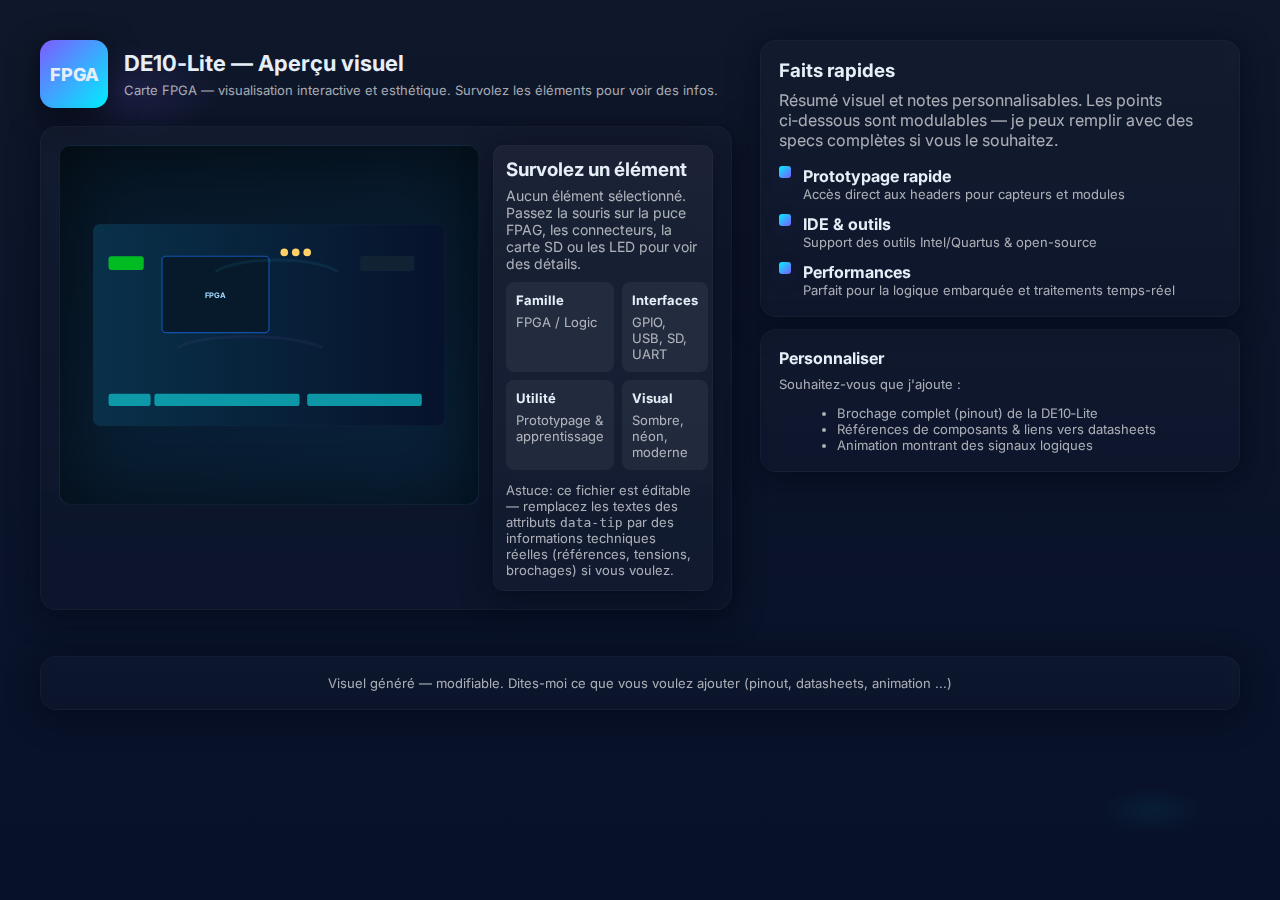
<file: index.html>
<!doctype html>
<html lang="fr">
<head>
  <meta charset="utf-8" />
  <meta name="viewport" content="width=device-width,initial-scale=1" />
  <title>DE10‑Lite — Carte FPGA — Visualisation</title>
  <link href="https://fonts.googleapis.com/css2?family=Inter:wght@300;400;600;800&display=swap" rel="stylesheet">
  <style>
    :root{
      --bg1: #0f172a; /* deep navy */
      --bg2: #071129; /* darker */
      --accent1: #00f0ff; /* cyan */
      --accent2: #7c5cff; /* purple */
      --glass: rgba(255,255,255,0.06);
      --muted: rgba(255,255,255,0.65);
    }
    *{box-sizing:border-box}
    html,body{height:100%;margin:0;font-family:Inter,system-ui,Segoe UI,Roboto,"Helvetica Neue",Arial}
    body{
      background: radial-gradient(1200px 600px at 10% 10%, rgba(124,92,255,0.12), transparent 8%),
                  radial-gradient(900px 400px at 90% 90%, rgba(0,240,255,0.06), transparent 6%),
                  linear-gradient(180deg,var(--bg1),var(--bg2));
      color:#e6eef8;
      padding:40px;
      -webkit-font-smoothing:antialiased;
      -moz-osx-font-smoothing:grayscale;
    }
    .container{max-width:1200px;margin:0 auto;display:grid;grid-template-columns:1fr 480px;gap:28px;align-items:start}

    header{display:flex;align-items:center;gap:16px}
    .logo{
      width:68px;height:68px;border-radius:14px;display:grid;place-items:center;background:linear-gradient(135deg,var(--accent2),var(--accent1));box-shadow:0 8px 30px rgba(0,0,0,0.6);font-weight:800;font-size:18px
    }
    h1{font-size:22px;margin:0}
    p.lead{margin:6px 0 0;color:var(--muted);font-size:13px}

    /* Board area */
    .card{
      background:linear-gradient(180deg, rgba(255,255,255,0.02), rgba(255,255,255,0.01));
      border-radius:16px;padding:18px;box-shadow:0 6px 30px rgba(2,6,23,0.6);backdrop-filter:blur(6px);border:1px solid rgba(255,255,255,0.03)
    }

    .board-wrap{display:flex;flex-direction:column;gap:12px}
    .board-canvas{display:grid;grid-template-columns:1fr 220px;gap:14px}

    /* stylized DE10-Lite silhouette */
    .board{
      position:relative;width:100%;height:360px;border-radius:12px;overflow:hidden;padding:18px;background:linear-gradient(160deg,#071726 0%, #09223b 100%);box-shadow:inset 0 0 80px rgba(0,0,0,0.6);
    }
    svg{width:100%;height:100%}

    .pin{cursor:pointer;transition:transform .18s ease}
    .pin:hover{transform:translateY(-6px) scale(1.05)}

    /* info column */
    .info{padding:12px;border-radius:10px;background:linear-gradient(180deg, rgba(255,255,255,0.02), rgba(255,255,255,0.01));}
    .info h3{margin:0 0 6px 0}
    .specs{display:grid;grid-template-columns:repeat(2,1fr);gap:8px;margin-top:10px}
    .spec{background:var(--glass);padding:10px;border-radius:8px;font-size:13px}

    /* cards list */
    .right-col{position:sticky;top:28px}
    .features{display:grid;gap:12px}
    .feature{display:flex;gap:12px;align-items:flex-start}
    .dot{width:12px;height:12px;border-radius:3px;background:linear-gradient(135deg,var(--accent1),var(--accent2));box-shadow:0 6px 20px rgba(124,92,255,0.12)}

    /* footer and accent */
    footer{grid-column:1/-1;margin-top:18px;color:var(--muted);font-size:13px;text-align:center}

    /* tooltip */
    .tooltip{position:absolute;pointer-events:none;padding:10px 12px;border-radius:10px;background:linear-gradient(180deg,rgba(20,25,40,0.98),rgba(12,16,28,0.98));border:1px solid rgba(255,255,255,0.04);box-shadow:0 10px 30px rgba(2,6,23,0.6);transform:translate(-50%,-120%);white-space:nowrap;z-index:50;font-size:13px}

    /* responsive */
    @media (max-width:980px){.container{grid-template-columns:1fr;}.board-canvas{grid-template-columns:1fr}.right-col{position:static;}}
  </style>
</head>
<body>
  <div class="container">
    <div>
      <header>
        <div class="logo">FPGA</div>
        <div>
          <h1>DE10‑Lite — Aperçu visuel</h1>
          <p class="lead">Carte FPGA — visualisation interactive et esthétique. Survolez les éléments pour voir des infos.</p>
        </div>
      </header>

      <section style="margin-top:18px" class="card board-wrap">
        <div class="board-canvas">
          <div class="board card" id="board">
            <!-- SVG stylisé représentant la carte (simplifié) -->
            <svg viewBox="0 0 1000 600" preserveAspectRatio="xMidYMid meet" xmlns="http://www.w3.org/2000/svg">
              <defs>
                <linearGradient id="g1" x1="0" x2="1"><stop offset="0%" stop-color="#09314a"/><stop offset="100%" stop-color="#07122b"/></linearGradient>
                <filter id="glow"><feGaussianBlur stdDeviation="6" result="blur"/><feMerge><feMergeNode in="blur"/><feMergeNode in="SourceGraphic"/></feMerge></filter>
              </defs>

              <!-- board outline -->
              <rect x="40" y="36" rx="18" ry="18" width="920" height="528" fill="url(#g1)" stroke="rgba(255,255,255,0.04)" stroke-width="2"/>

              <!-- big chip (FPGA) -->
              <rect id="chip" x="220" y="120" width="280" height="200" rx="10" fill="#061a2b" stroke="#1b77ff" stroke-opacity="0.6" stroke-width="3"/>
              <text x="360" y="230" font-size="20" text-anchor="middle" fill="#9fd8ff" style="font-weight:700">FPGA</text>

              <!-- headers / connectors -->
              <g id="connectors" fill="#0ea5b3" opacity="0.9">
                <rect class="pin" data-tip="PWR: Alimentation 5V/3.3V" x="80" y="480" width="110" height="32" rx="6"/>
                <rect class="pin" data-tip="GPIO Header" x="200" y="480" width="380" height="32" rx="6"/>
                <rect class="pin" data-tip="USB & UART" x="600" y="480" width="300" height="32" rx="6"/>
              </g>

              <!-- LEDs -->
              <g id="leds">
                <circle class="pin" data-tip="LED utilisateur 1" cx="540" cy="110" r="10" fill="#ffd166"/>
                <circle class="pin" data-tip="LED utilisateur 2" cx="570" cy="110" r="10" fill="#ffd166"/>
                <circle class="pin" data-tip="LED statut" cx="600" cy="110" r="10" fill="#ffd166"/>
              </g>

              <!-- SD card slot (stylised) -->
              <rect class="pin" data-tip="Slot microSD" x="740" y="120" width="140" height="38" rx="6" fill="#123" stroke="#5cf" stroke-opacity="0.12"/>

              <!-- USER BUTTONS -->
              <rect class="pin" data-tip="Boutons utilisateur" x="80" y="120" width="92" height="36" rx="8" fill="#0b2" stroke="#9fefc8" stroke-opacity="0.12"/>

              <!-- traces (decorative) -->
              <path d="M360 160 C420 120, 620 120, 680 160" stroke="#3bd3ff" stroke-opacity="0.08" stroke-width="8" fill="none"/>
              <path d="M260 360 C320 320, 560 320, 640 360" stroke="#b98aff" stroke-opacity="0.06" stroke-width="8" fill="none"/>

            </svg>

            <div id="tooltip" class="tooltip" style="display:none">Info</div>
          </div>

          <aside class="info card">
            <h3 id="title">Survolez un élément</h3>
            <div id="description" style="color:var(--muted);margin-top:6px;font-size:14px">Aucun élément sélectionné. Passez la souris sur la puce FPAG, les connecteurs, la carte SD ou les LED pour voir des détails.</div>

            <div class="specs">
              <div class="spec">
                <strong>Famille</strong>
                <div style="color:var(--muted);font-size:13px;margin-top:6px">FPGA / Logic</div>
              </div>
              <div class="spec">
                <strong>Interfaces</strong>
                <div style="color:var(--muted);font-size:13px;margin-top:6px">GPIO, USB, SD, UART</div>
              </div>
              <div class="spec">
                <strong>Utilité</strong>
                <div style="color:var(--muted);font-size:13px;margin-top:6px">Prototypage & apprentissage</div>
              </div>
              <div class="spec">
                <strong>Visual</strong>
                <div style="color:var(--muted);font-size:13px;margin-top:6px">Sombre, néon, moderne</div>
              </div>
            </div>

            <div style="margin-top:12px;font-size:13px;color:var(--muted)">
              Astuce: ce fichier est éditable — remplacez les textes des attributs <code>data-tip</code> par des informations techniques réelles (références, tensions, brochages) si vous voulez.
            </div>

          </aside>
        </div>
      </section>
    </div>

    <div class="right-col">
      <div class="card">
        <h3 style="margin:0">Faits rapides</h3>
        <p style="color:var(--muted);margin-top:8px">Résumé visuel et notes personnalisables. Les points ci‑dessous sont modulables — je peux remplir avec des specs complètes si vous le souhaitez.</p>

        <div style="margin-top:12px" class="features">
          <div class="feature"><div class="dot"></div><div><strong>Prototypage rapide</strong><div style="color:var(--muted);font-size:13px">Accès direct aux headers pour capteurs et modules</div></div></div>
          <div class="feature"><div class="dot"></div><div><strong>IDE & outils</strong><div style="color:var(--muted);font-size:13px">Support des outils Intel/Quartus & open-source</div></div></div>
          <div class="feature"><div class="dot"></div><div><strong>Performances</strong><div style="color:var(--muted);font-size:13px">Parfait pour la logique embarquée et traitements temps-réel</div></div></div>
        </div>

      </div>

      <div style="margin-top:12px" class="card">
        <h4 style="margin:0">Personnaliser</h4>
        <p style="color:var(--muted);margin-top:8px;font-size:13px">Souhaitez-vous que j'ajoute :</p>
        <ul style="color:var(--muted);font-size:13px;margin:8px 0 0 18px">
          <li>Brochage complet (pinout) de la DE10‑Lite</li>
          <li>Références de composants & liens vers datasheets</li>
          <li>Animation montrant des signaux logiques</li>
        </ul>
      </div>
    </div>

    <footer class="card">Visuel généré — modifiable. Dites-moi ce que vous voulez ajouter (pinout, datasheets, animation ...)</footer>
  </div>

  <script>
    // comportement simple du tooltip + panneau d'information
    const board = document.getElementById('board');
    const tooltip = document.getElementById('tooltip');
    const title = document.getElementById('title');
    const desc = document.getElementById('description');

    function showTip(e, text){
      tooltip.style.display = 'block';
      tooltip.textContent = text;
      const rect = board.getBoundingClientRect();
      // position relative
      const x = e.clientX - rect.left;
      const y = e.clientY - rect.top;
      tooltip.style.left = x + 'px';
      tooltip.style.top = y + 'px';
    }

    function hideTip(){ tooltip.style.display = 'none'; }

    // delegate: tous les éléments SVG avec class 'pin' et attribut 'data-tip'
    board.addEventListener('mousemove', function(ev){
      const t = ev.target.closest && ev.target.closest('.pin');
      if(t && t.dataset && t.dataset.tip){
        showTip(ev, t.dataset.tip);
      } else {
        hideTip();
      }
    });

    board.addEventListener('click', function(ev){
      const t = ev.target.closest && ev.target.closest('.pin');
      if(t && t.dataset && t.dataset.tip){
        title.textContent = t.dataset.tip.split(':')[0] || 'Élément';
        desc.textContent = 'Détails : ' + (t.dataset.tip.split(':')[1] ? t.dataset.tip.split(':')[1].trim() : 'Information générale sur \"' + (t.dataset.tip) + '\".');
      }
    });

    // tidy: hide tooltip when leaving the board area
    board.addEventListener('mouseleave', hideTip);

  </script>
</body>
</html>
</file>
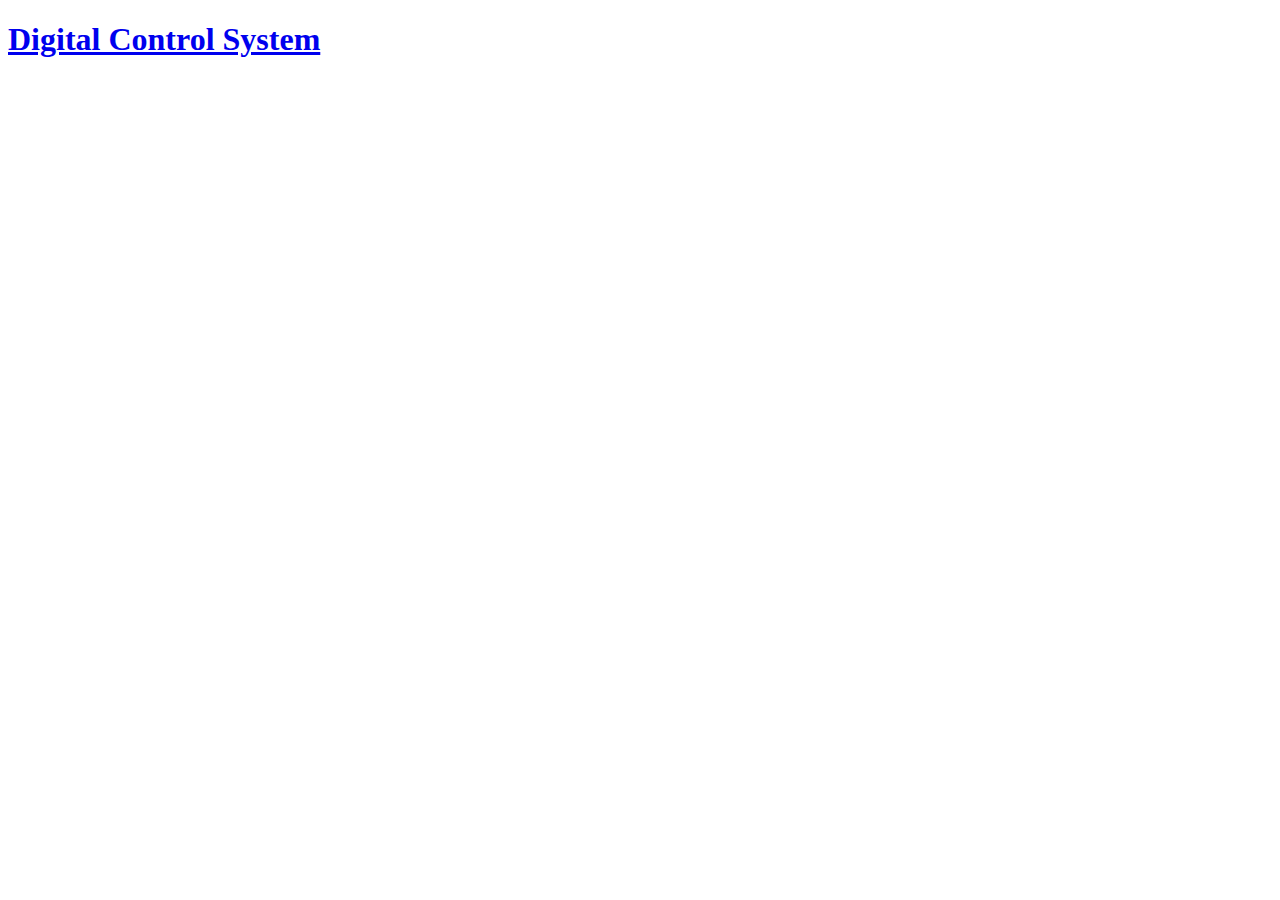
<file: data.html>
<!DOCTYPE html>
<html>
    <head>
        <title>

            Data

        </title>

    </head>


<body>

    <a href = "/assets/docs/Digital_Control_System.pdf" target="_blank">
       
    <h1>Digital Control System</h1>

    </a>




</body>

</html>
</file>
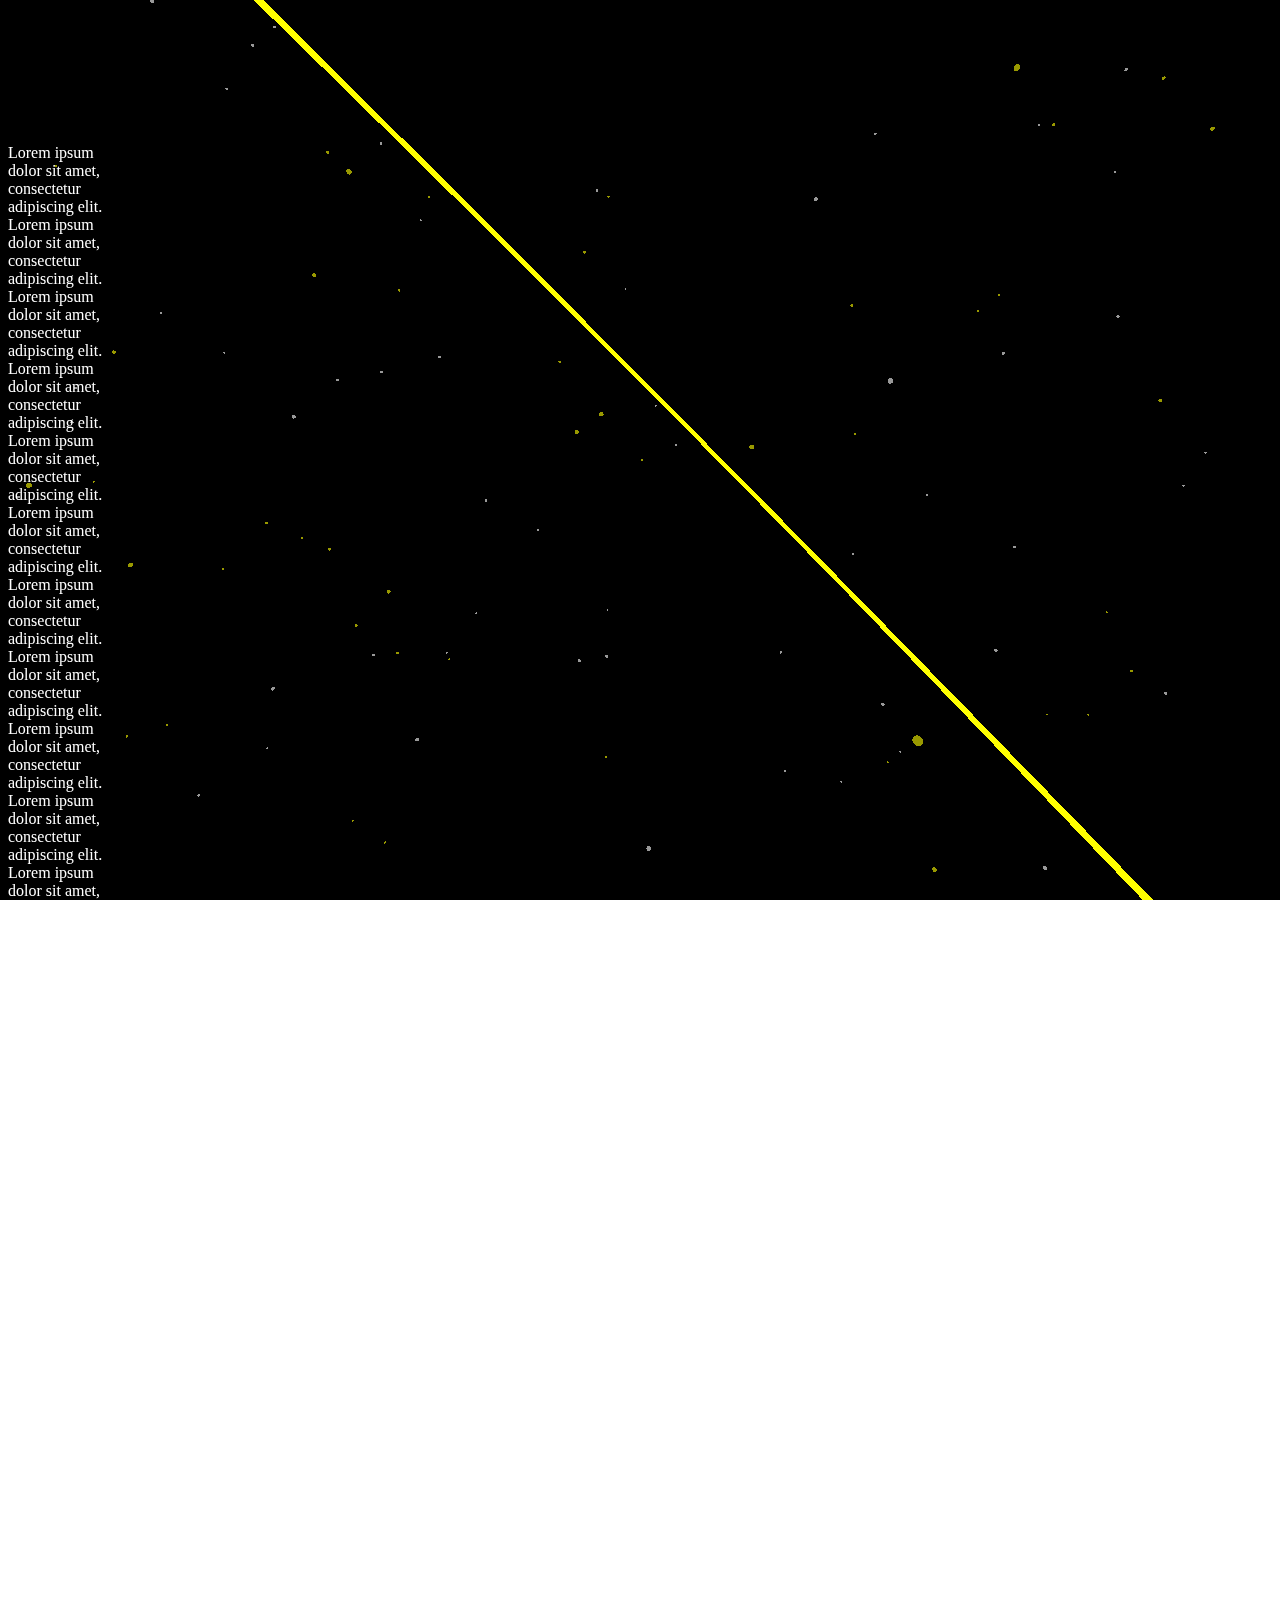
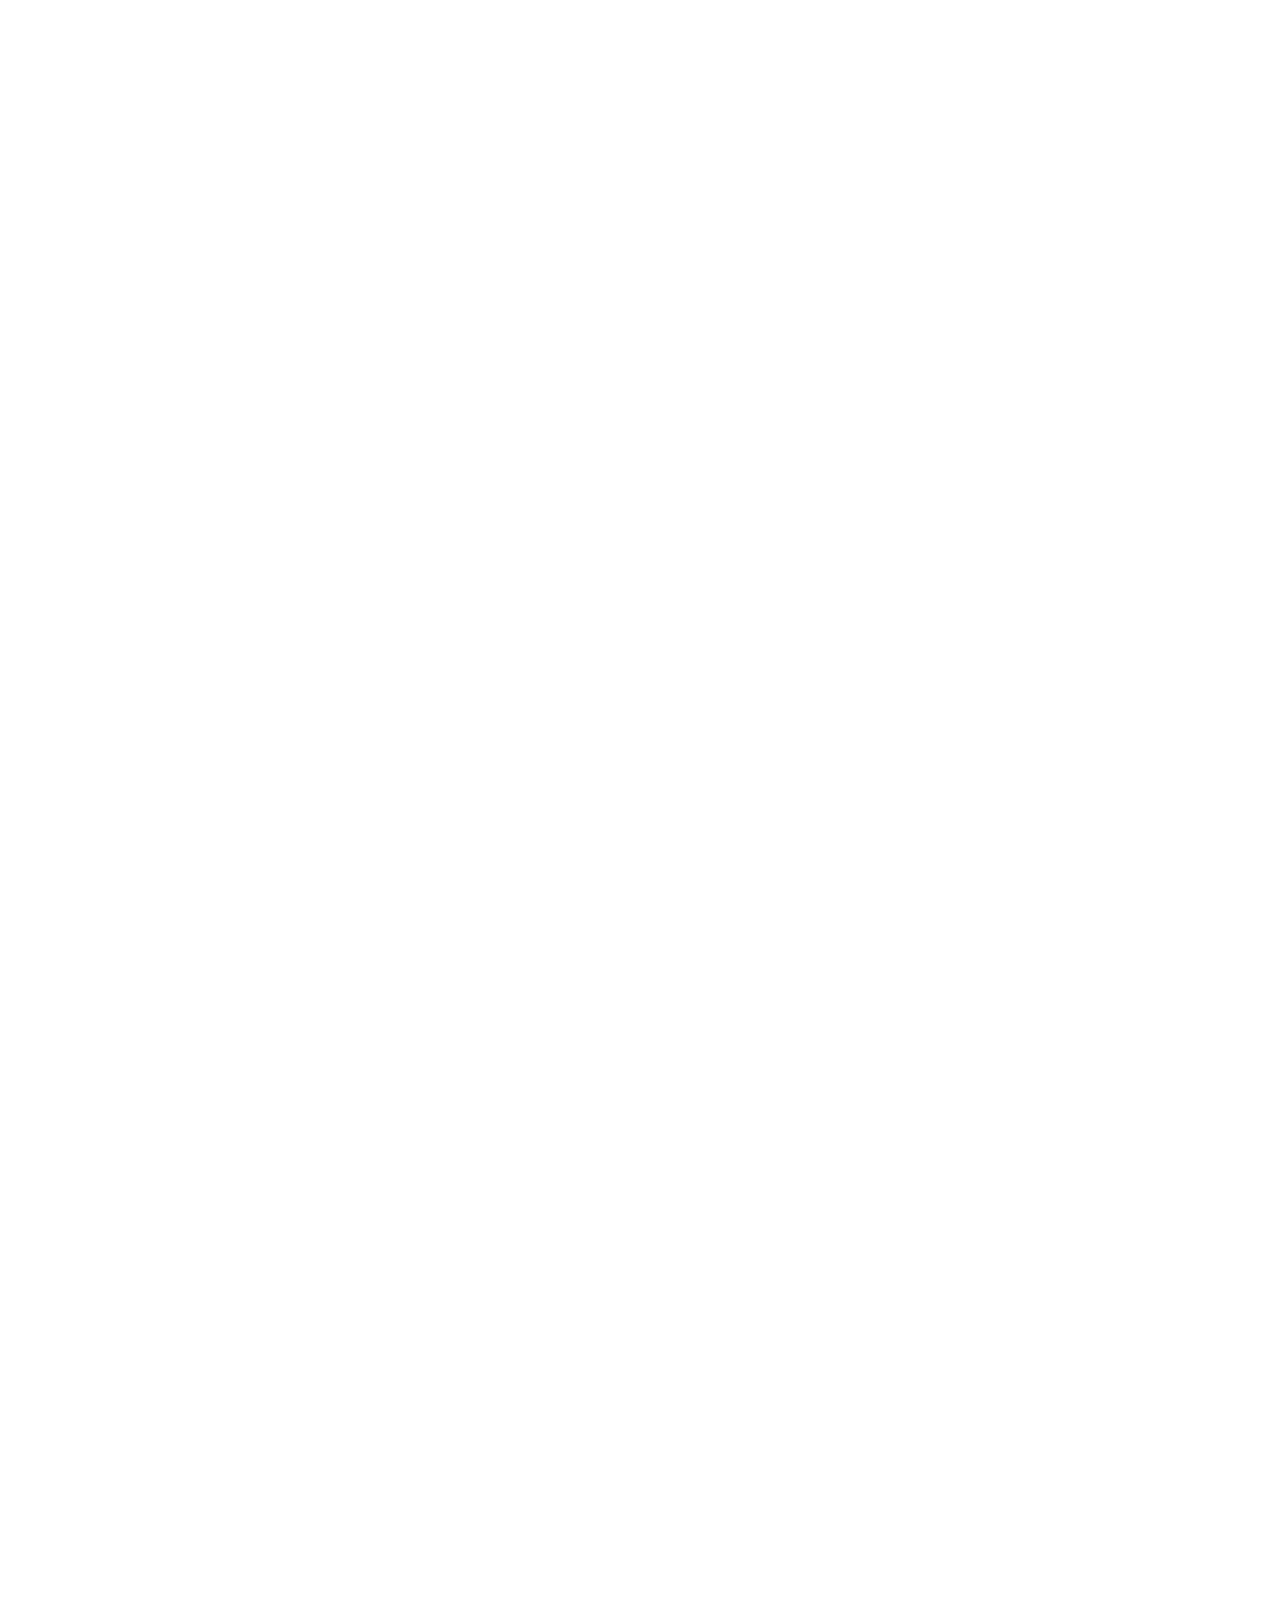
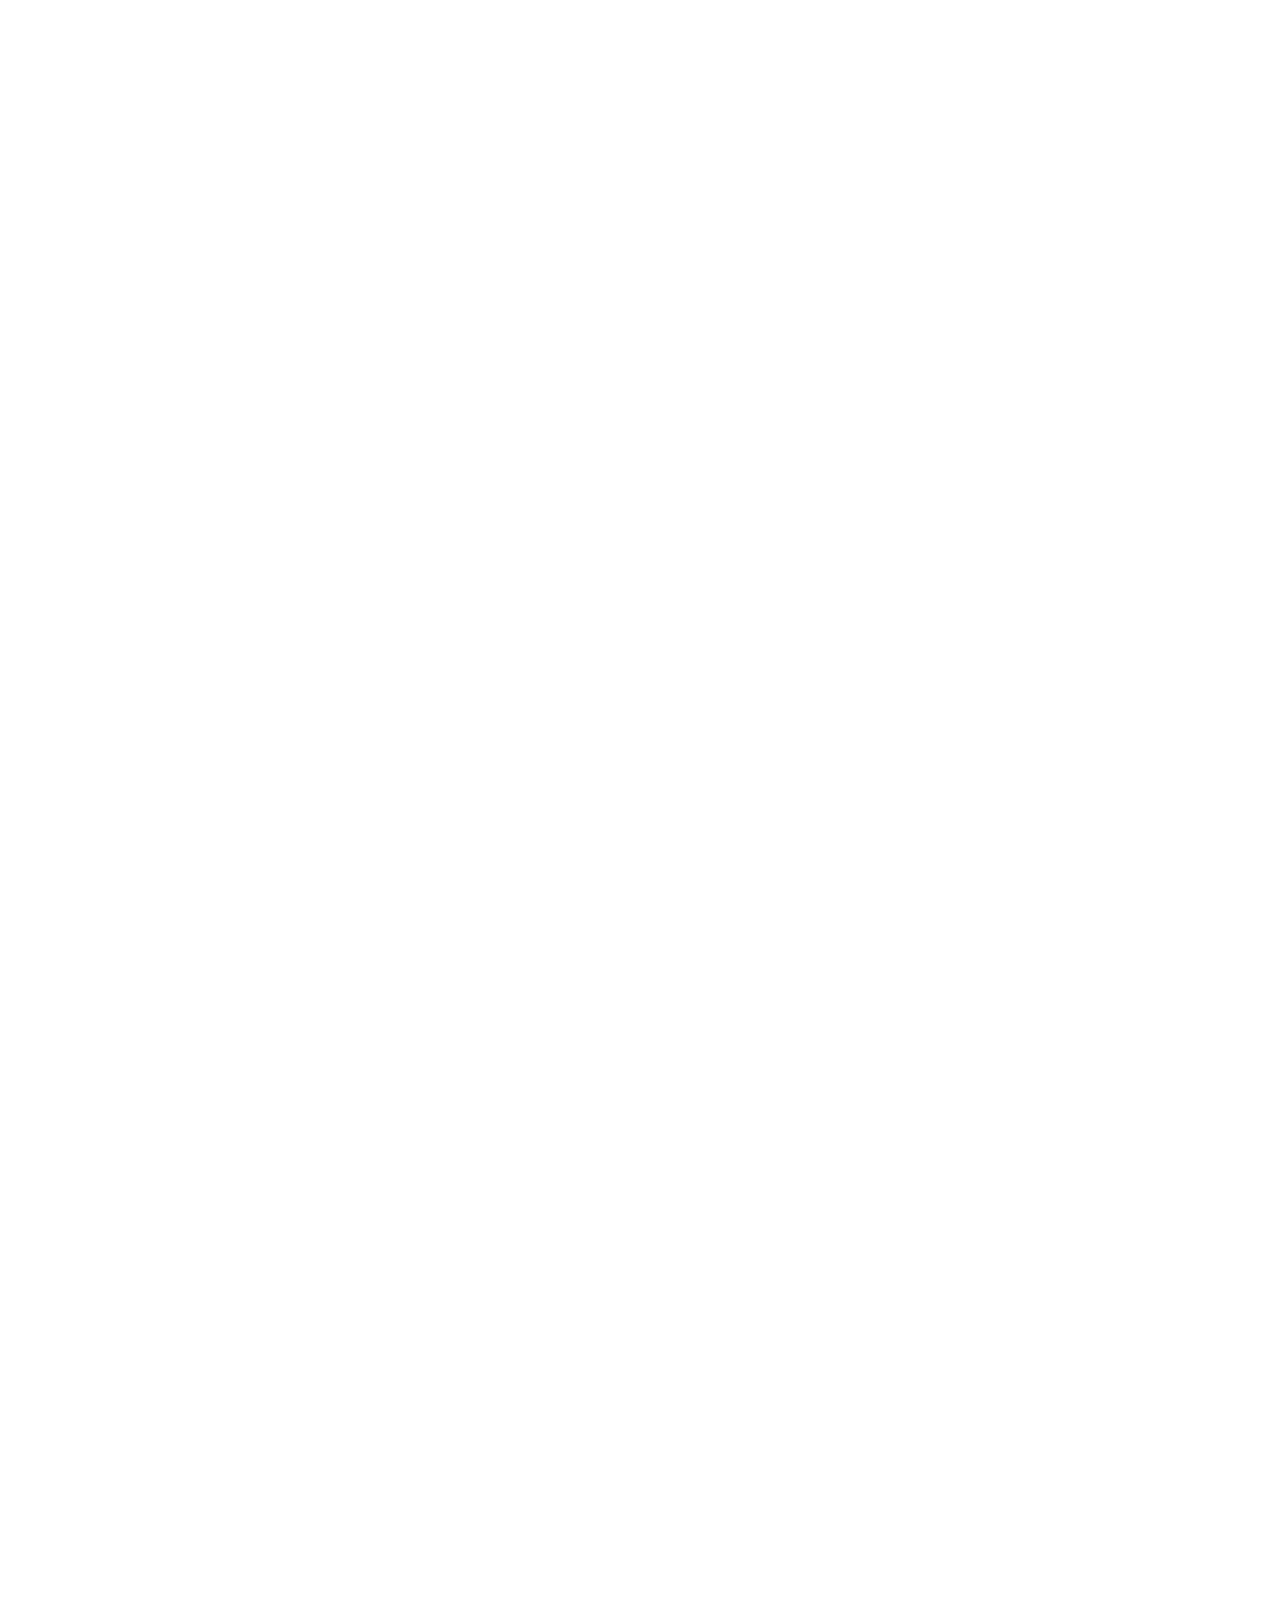
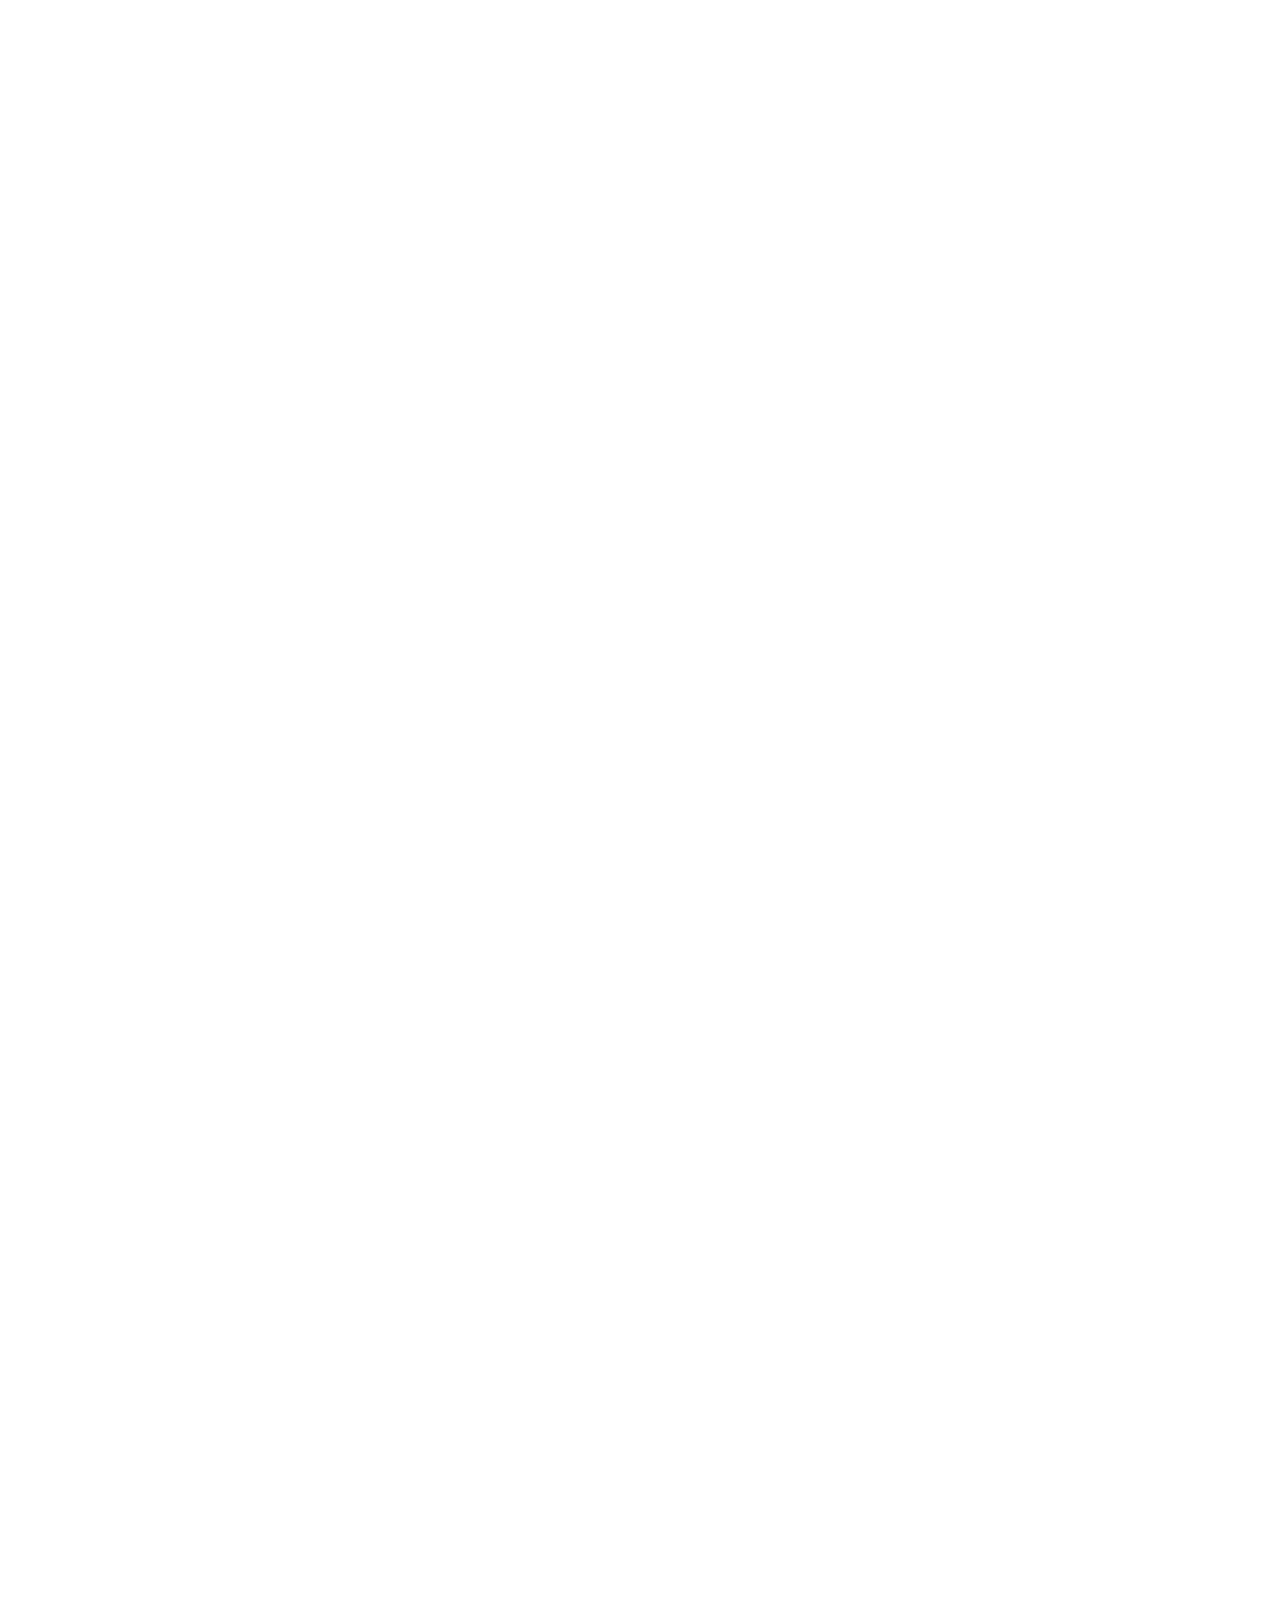
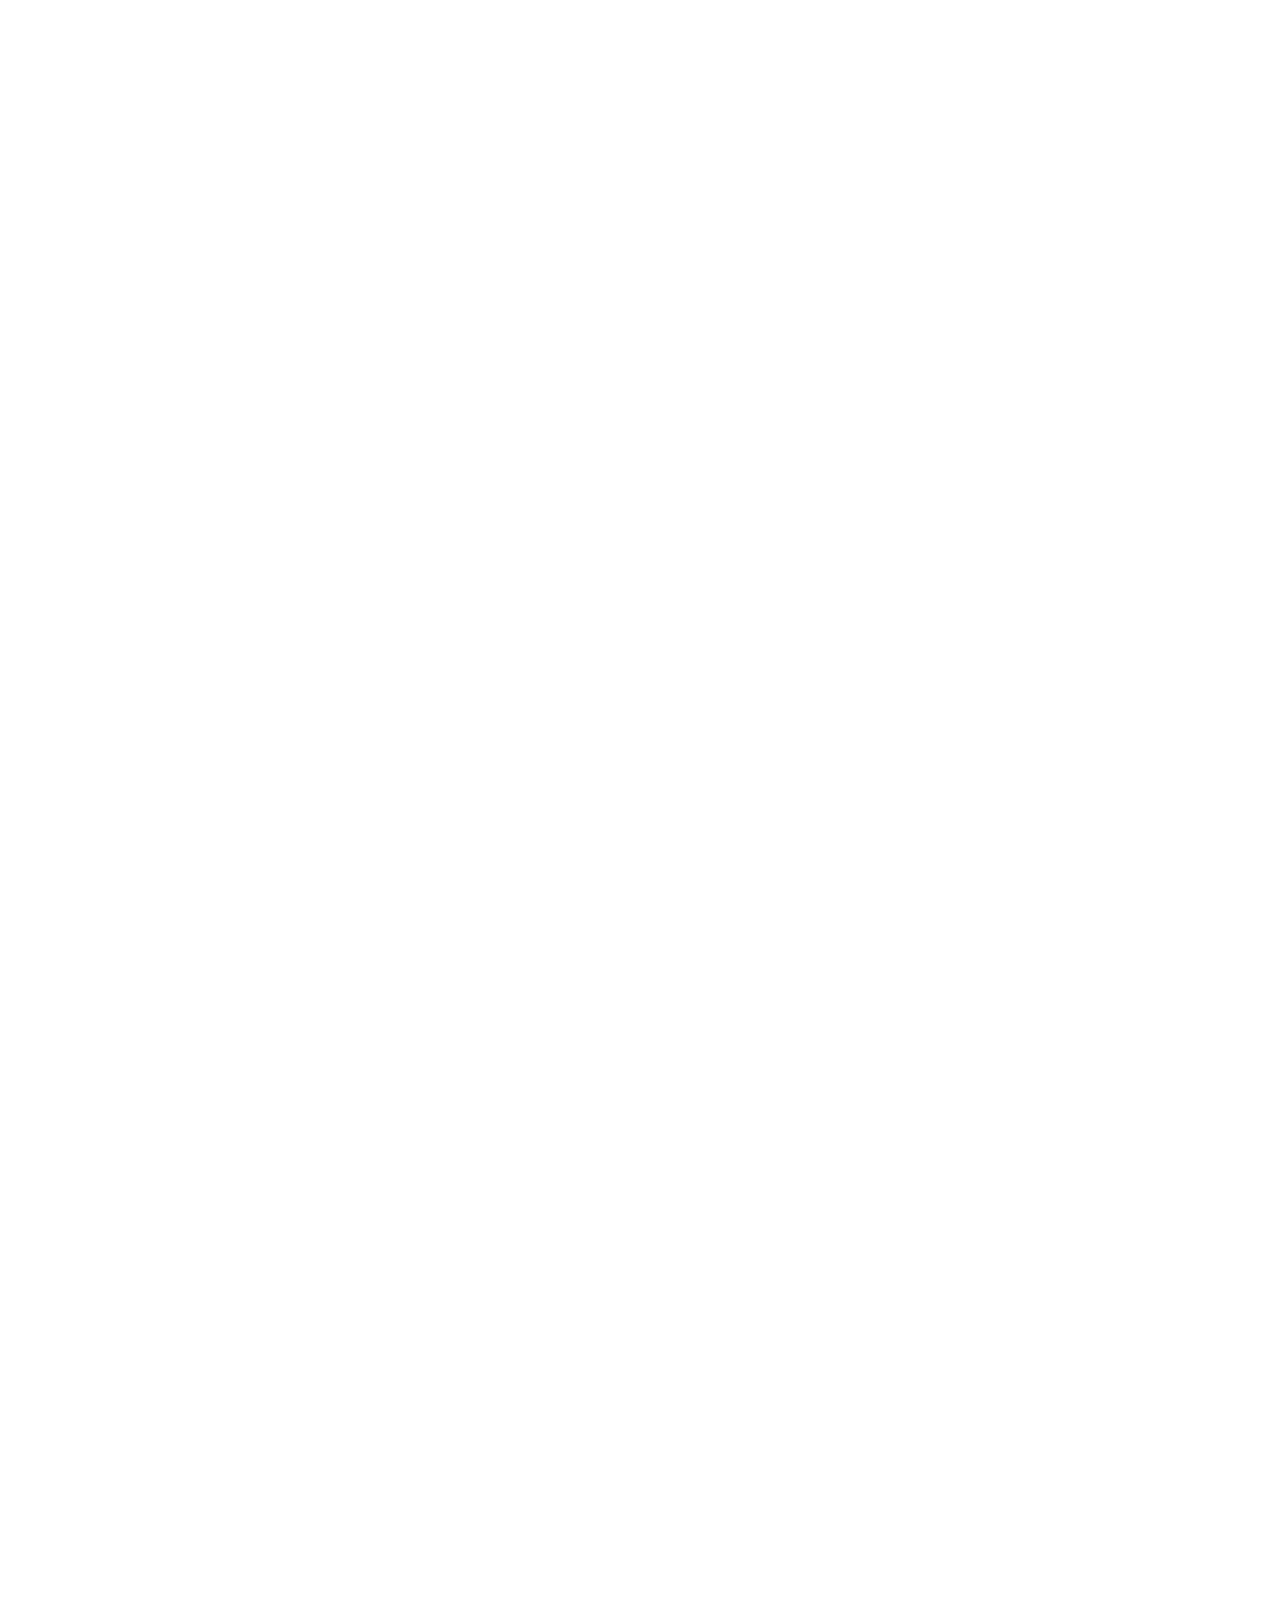
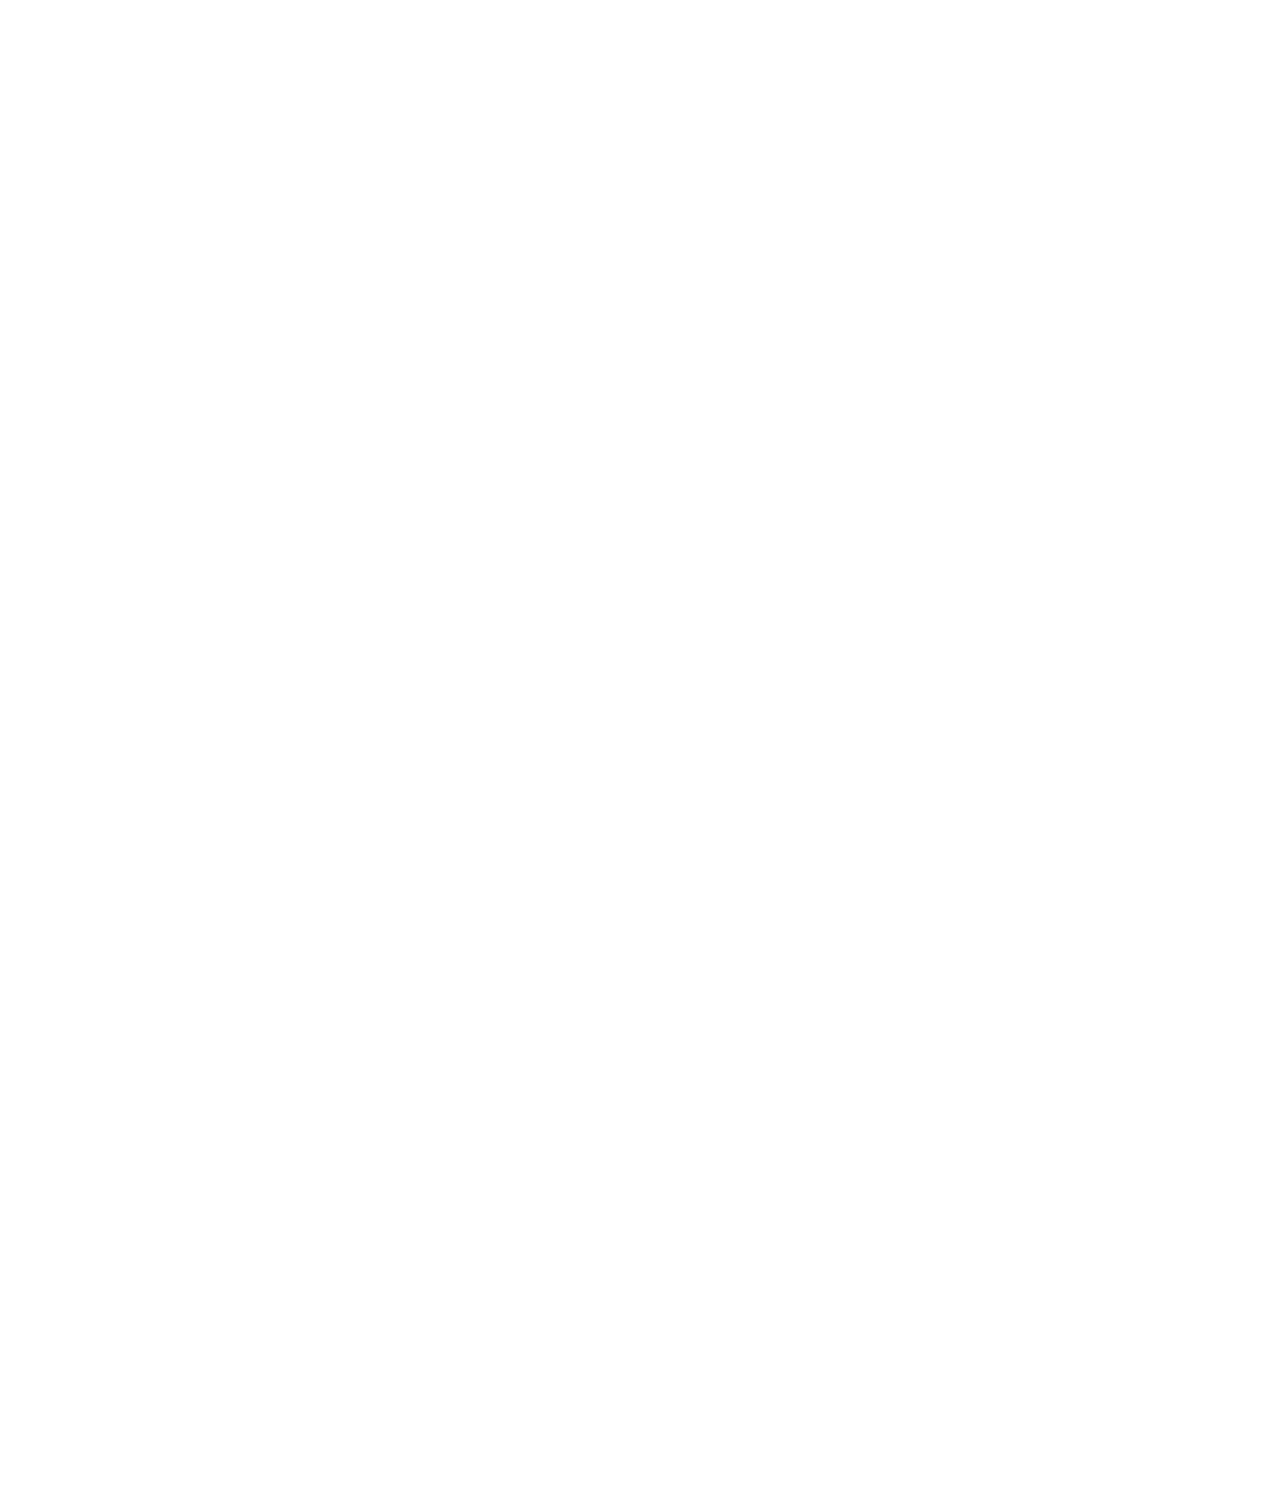
<file: space.html>
<!DOCTYPE html>
<html>
<head>
    <title>Test Page</title>  
    <link rel="stylesheet" href="styles/space_style.css">
    
      <!-- importmap : mappe le nom 'three' vers ton three.module.min.js local.
       IMPORTANT : le chemin ici est relatif au fichier HTML (tests/test.html). -->
  <script type="importmap">
  {
    "imports": {
      "three": "../three/build/three.module.min.js"
    }
  }
  </script>


    <style>
        canvas {
            position : fixed;
            top : 0;
            left : 0;

        }
    </style>

</head>


<body>

    <canvas id = "background" > </canvas>
<main>




    <p>
        Lorem ipsum dolor sit amet, consectetur adipiscing elit.
Lorem ipsum dolor sit amet, consectetur adipiscing elit.
Lorem ipsum dolor sit amet, consectetur adipiscing elit.
Lorem ipsum dolor sit amet, consectetur adipiscing elit.
Lorem ipsum dolor sit amet, consectetur adipiscing elit.
Lorem ipsum dolor sit amet, consectetur adipiscing elit.
Lorem ipsum dolor sit amet, consectetur adipiscing elit.
Lorem ipsum dolor sit amet, consectetur adipiscing elit.
Lorem ipsum dolor sit amet, consectetur adipiscing elit.
Lorem ipsum dolor sit amet, consectetur adipiscing elit.
Lorem ipsum dolor sit amet, consectetur adipiscing elit.
Lorem ipsum dolor sit amet, consectetur adipiscing elit.
Lorem ipsum dolor sit amet, consectetur adipiscing elit.
Lorem ipsum dolor sit amet, consectetur adipiscing elit.
Lorem ipsum dolor sit amet, consectetur adipiscing elit.
Lorem ipsum dolor sit amet, consectetur adipiscing elit.
Lorem ipsum dolor sit amet, consectetur adipiscing elit.
Lorem ipsum dolor sit amet, consectetur adipiscing elit.
Lorem ipsum dolor sit amet, consectetur adipiscing elit.
Lorem ipsum dolor sit amet, consectetur adipiscing elit.
Lorem ipsum dolor sit amet, consectetur adipiscing elit.
Lorem ipsum dolor sit amet, consectetur adipiscing elit.
Lorem ipsum dolor sit amet, consectetur adipiscing elit.
Lorem ipsum dolor sit amet, consectetur adipiscing elit.
Lorem ipsum dolor sit amet, consectetur adipiscing elit.
Lorem ipsum dolor sit amet, consectetur adipiscing elit.
Lorem ipsum dolor sit amet, consectetur adipiscing elit.
Lorem ipsum dolor sit amet, consectetur adipiscing elit.
Lorem ipsum dolor sit amet, consectetur adipiscing elit.
Lorem ipsum dolor sit amet, consectetur adipiscing elit.
Lorem ipsum dolor sit amet, consectetur adipiscing elit.
Lorem ipsum dolor sit amet, consectetur adipiscing elit.
Lorem ipsum dolor sit amet, consectetur adipiscing elit.
Lorem ipsum dolor sit amet, consectetur adipiscing elit.
Lorem ipsum dolor sit amet, consectetur adipiscing elit.
Lorem ipsum dolor sit amet, consectetur adipiscing elit.
Lorem ipsum dolor sit amet, consectetur adipiscing elit.
Lorem ipsum dolor sit amet, consectetur adipiscing elit.
Lorem ipsum dolor sit amet, consectetur adipiscing elit.
Lorem ipsum dolor sit amet, consectetur adipiscing elit.
Lorem ipsum dolor sit amet, consectetur adipiscing elit.
Lorem ipsum dolor sit amet, consectetur adipiscing elit.
Lorem ipsum dolor sit amet, consectetur adipiscing elit.
Lorem ipsum dolor sit amet, consectetur adipiscing elit.
Lorem ipsum dolor sit amet, consectetur adipiscing elit.
Lorem ipsum dolor sit amet, consectetur adipiscing elit.
Lorem ipsum dolor sit amet, consectetur adipiscing elit.
Lorem ipsum dolor sit amet, consectetur adipiscing elit.
Lorem ipsum dolor sit amet, consectetur adipiscing elit.
Lorem ipsum dolor sit amet, consectetur adipiscing elit.
Lorem ipsum dolor sit amet, consectetur adipiscing elit.
Lorem ipsum dolor sit amet, consectetur adipiscing elit.
Lorem ipsum dolor sit amet, consectetur adipiscing elit.
Lorem ipsum dolor sit amet, consectetur adipiscing elit.
Lorem ipsum dolor sit amet, consectetur adipiscing elit.
Lorem ipsum dolor sit amet, consectetur adipiscing elit.
Lorem ipsum dolor sit amet, consectetur adipiscing elit.
Lorem ipsum dolor sit amet, consectetur adipiscing elit.
Lorem ipsum dolor sit amet, consectetur adipiscing elit.
Lorem ipsum dolor sit amet, consectetur adipiscing elit.
Lorem ipsum dolor sit amet, consectetur adipiscing elit.
Lorem ipsum dolor sit amet, consectetur adipiscing elit.
Lorem ipsum dolor sit amet, consectetur adipiscing elit.
Lorem ipsum dolor sit amet, consectetur adipiscing elit.
Lorem ipsum dolor sit amet, consectetur adipiscing elit.
Lorem ipsum dolor sit amet, consectetur adipiscing elit.
Lorem ipsum dolor sit amet, consectetur adipiscing elit.
Lorem ipsum dolor sit amet, consectetur adipiscing elit.
Lorem ipsum dolor sit amet, consectetur adipiscing elit.
Lorem ipsum dolor sit amet, consectetur adipiscing elit.
Lorem ipsum dolor sit amet, consectetur adipiscing elit.
Lorem ipsum dolor sit amet, consectetur adipiscing elit.
Lorem ipsum dolor sit amet, consectetur adipiscing elit.
Lorem ipsum dolor sit amet, consectetur adipiscing elit.
Lorem ipsum dolor sit amet, consectetur adipiscing elit.
Lorem ipsum dolor sit amet, consectetur adipiscing elit.
Lorem ipsum dolor sit amet, consectetur adipiscing elit.
Lorem ipsum dolor sit amet, consectetur adipiscing elit.
Lorem ipsum dolor sit amet, consectetur adipiscing elit.
Lorem ipsum dolor sit amet, consectetur adipiscing elit.
Lorem ipsum dolor sit amet, consectetur adipiscing elit.
Lorem ipsum dolor sit amet, consectetur adipiscing elit.
Lorem ipsum dolor sit amet, consectetur adipiscing elit.
Lorem ipsum dolor sit amet, consectetur adipiscing elit.
Lorem ipsum dolor sit amet, consectetur adipiscing elit.
Lorem ipsum dolor sit amet, consectetur adipiscing elit.
Lorem ipsum dolor sit amet, consectetur adipiscing elit.
Lorem ipsum dolor sit amet, consectetur adipiscing elit.
Lorem ipsum dolor sit amet, consectetur adipiscing elit.
Lorem ipsum dolor sit amet, consectetur adipiscing elit.
Lorem ipsum dolor sit amet, consectetur adipiscing elit.
Lorem ipsum dolor sit amet, consectetur adipiscing elit.
Lorem ipsum dolor sit amet, consectetur adipiscing elit.
Lorem ipsum dolor sit amet, consectetur adipiscing elit.
Lorem ipsum dolor sit amet, consectetur adipiscing elit.
Lorem ipsum dolor sit amet, consectetur adipiscing elit.
Lorem ipsum dolor sit amet, consectetur adipiscing elit.
Lorem ipsum dolor sit amet, consectetur adipiscing elit.
Lorem ipsum dolor sit amet, consectetur adipiscing elit.
Lorem ipsum dolor sit amet, consectetur adipiscing elit.
Lorem ipsum dolor sit amet, consectetur adipiscing elit.
Lorem ipsum dolor sit amet, consectetur adipiscing elit.
Lorem ipsum dolor sit amet, consectetur adipiscing elit.
Lorem ipsum dolor sit amet, consectetur adipiscing elit.
Lorem ipsum dolor sit amet, consectetur adipiscing elit.
Lorem ipsum dolor sit amet, consectetur adipiscing elit.
Lorem ipsum dolor sit amet, consectetur adipiscing elit.
Lorem ipsum dolor sit amet, consectetur adipiscing elit.
Lorem ipsum dolor sit amet, consectetur adipiscing elit.
Lorem ipsum dolor sit amet, consectetur adipiscing elit.
Lorem ipsum dolor sit amet, consectetur adipiscing elit.
Lorem ipsum dolor sit amet, consectetur adipiscing elit.
Lorem ipsum dolor sit amet, consectetur adipiscing elit.
Lorem ipsum dolor sit amet, consectetur adipiscing elit.
Lorem ipsum dolor sit amet, consectetur adipiscing elit.
Lorem ipsum dolor sit amet, consectetur adipiscing elit.
Lorem ipsum dolor sit amet, consectetur adipiscing elit.
Lorem ipsum dolor sit amet, consectetur adipiscing elit.
Lorem ipsum dolor sit amet, consectetur adipiscing elit.
Lorem ipsum dolor sit amet, consectetur adipiscing elit.
Lorem ipsum dolor sit amet, consectetur adipiscing elit.
Lorem ipsum dolor sit amet, consectetur adipiscing elit.
Lorem ipsum dolor sit amet, consectetur adipiscing elit.
Lorem ipsum dolor sit amet, consectetur adipiscing elit.
Lorem ipsum dolor sit amet, consectetur adipiscing elit.
Lorem ipsum dolor sit amet, consectetur adipiscing elit.
Lorem ipsum dolor sit amet, consectetur adipiscing elit.
Lorem ipsum dolor sit amet, consectetur adipiscing elit.

    </p>


</main>
    <script type = "module" src = "/scripts/space.js"> </script>
</body>




</html>
</file>
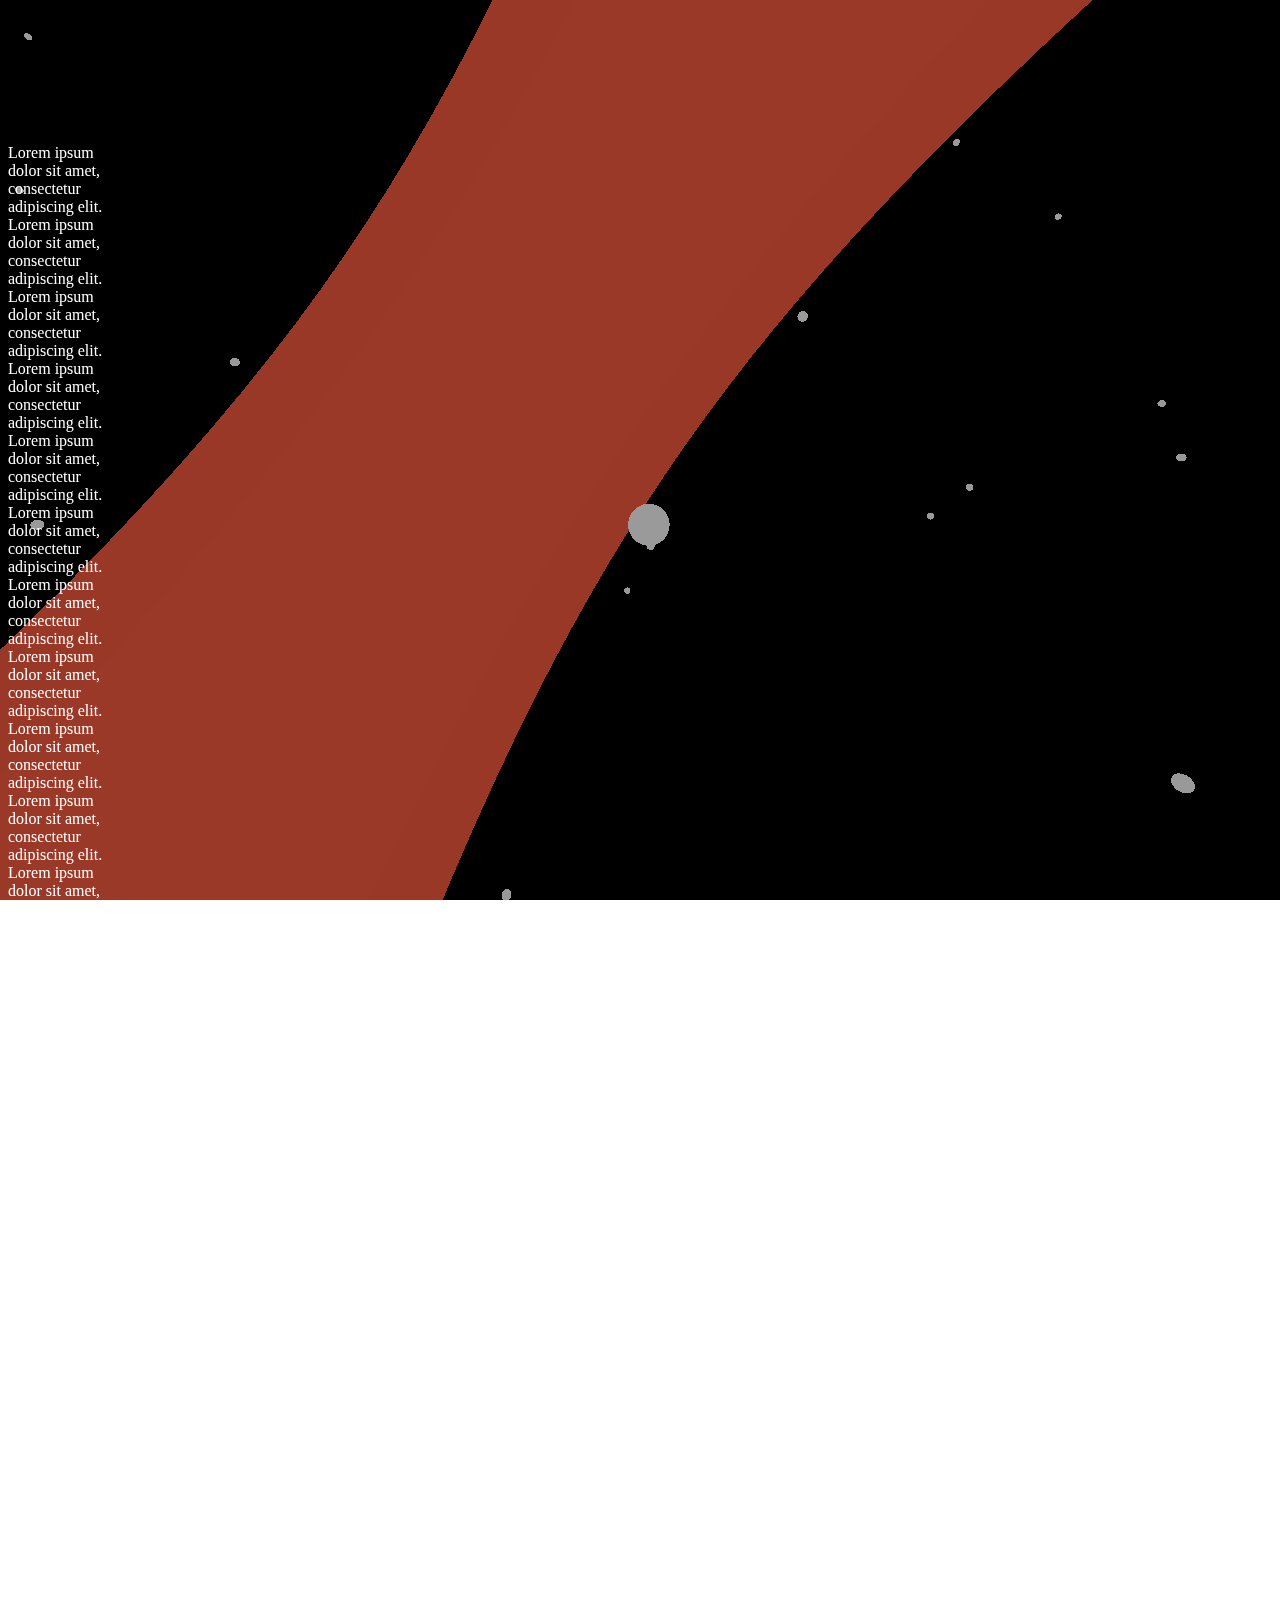
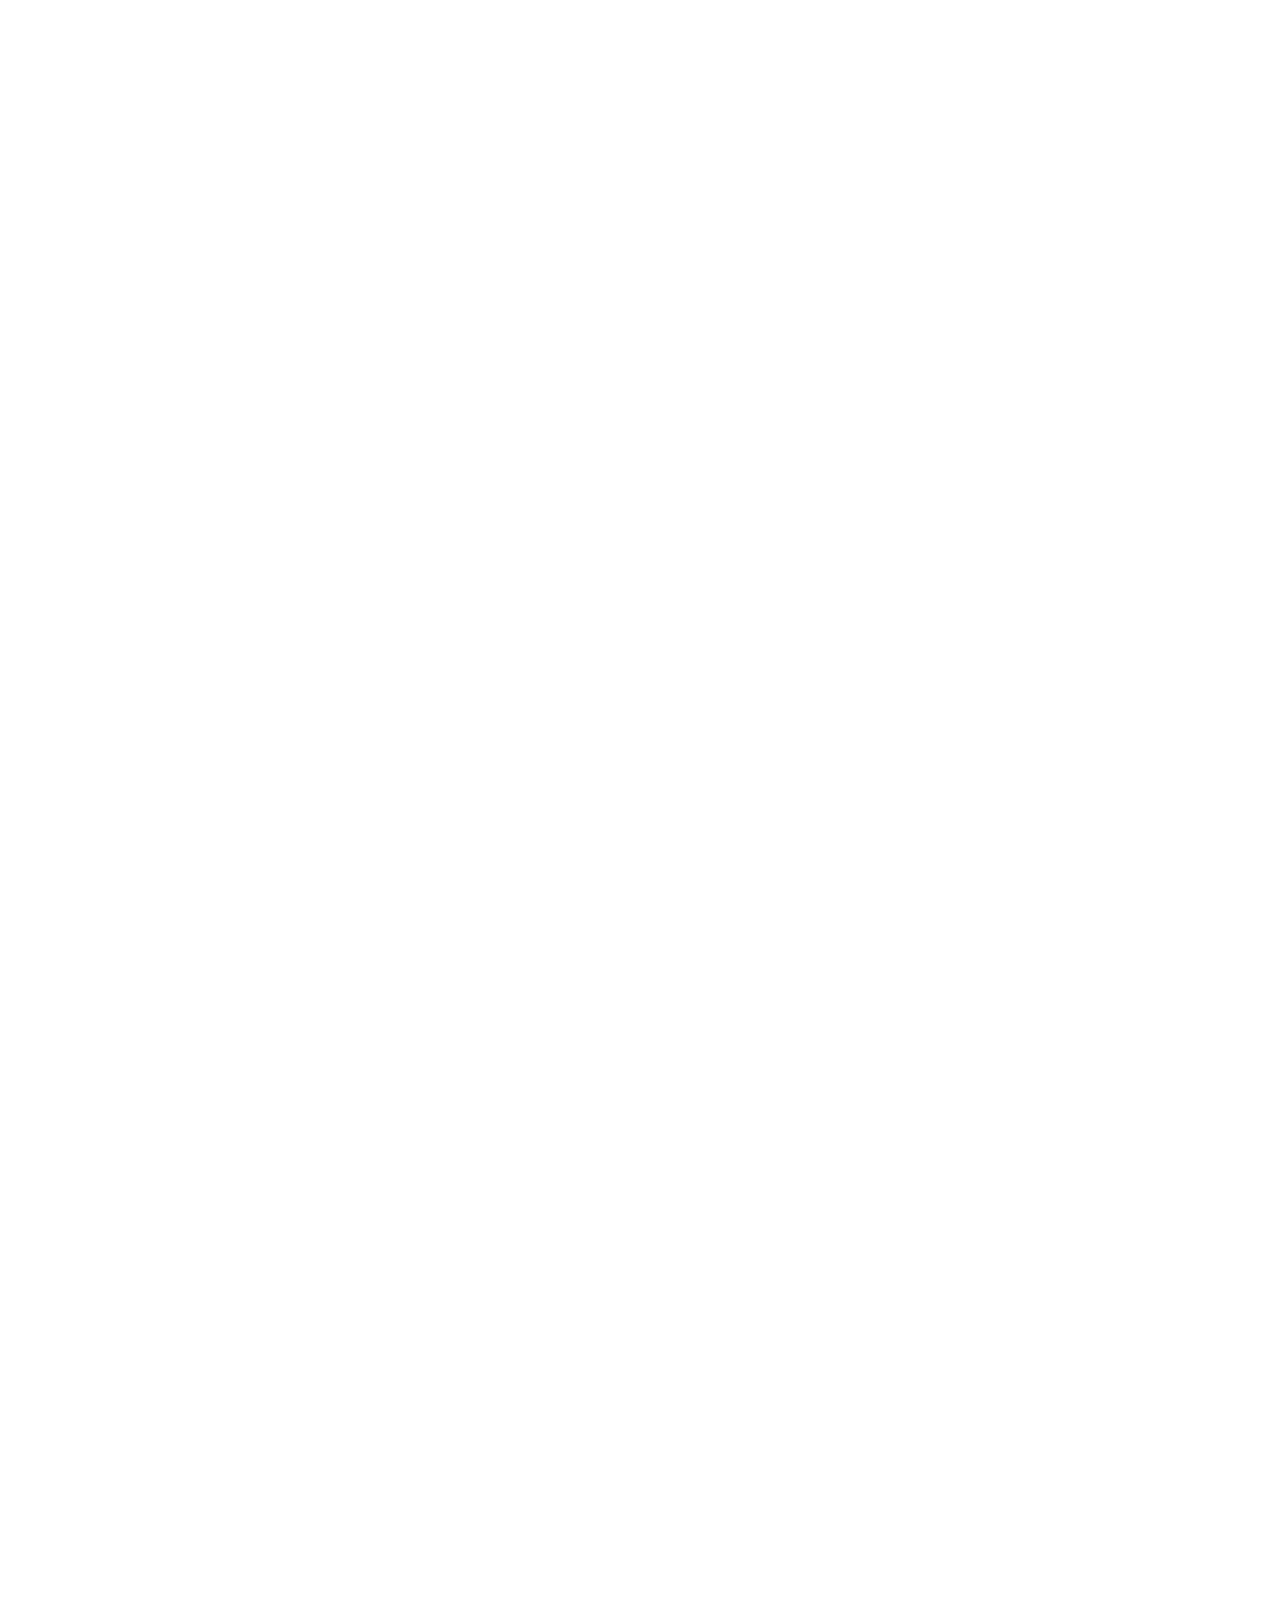
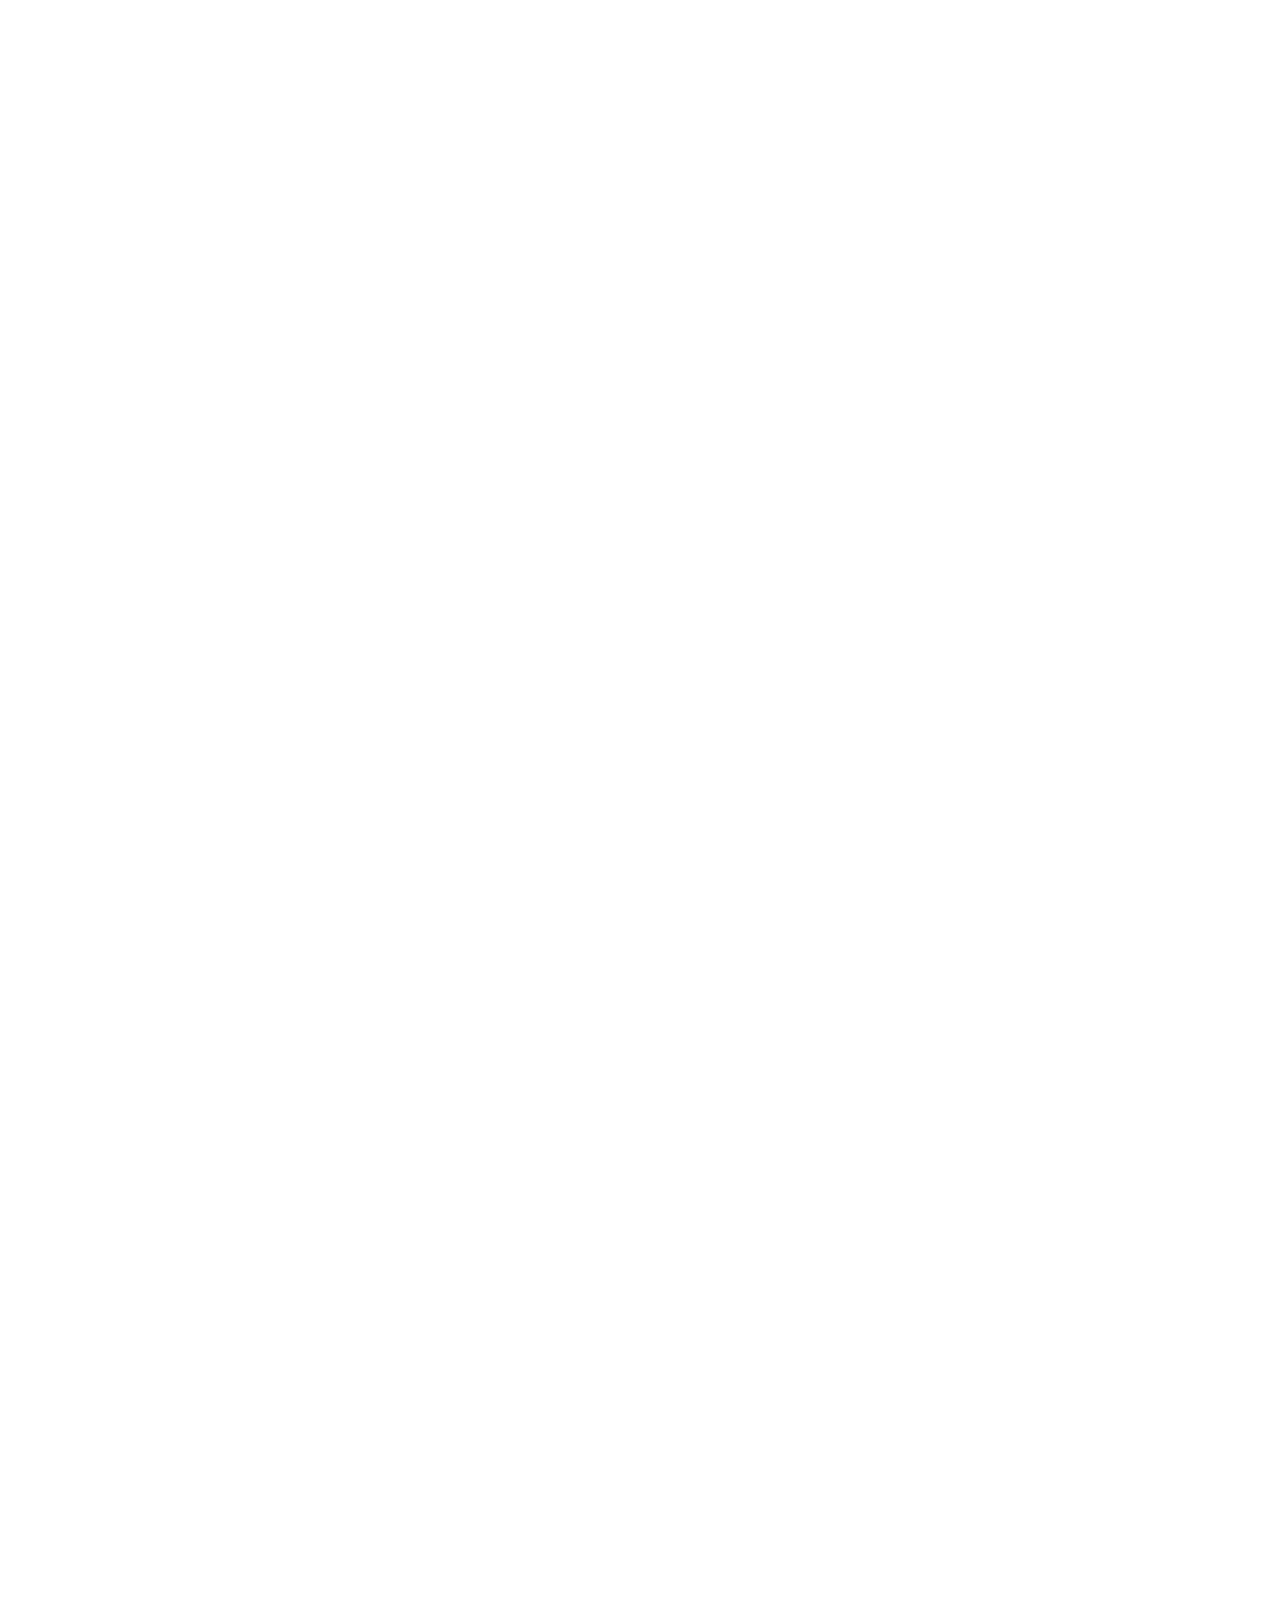
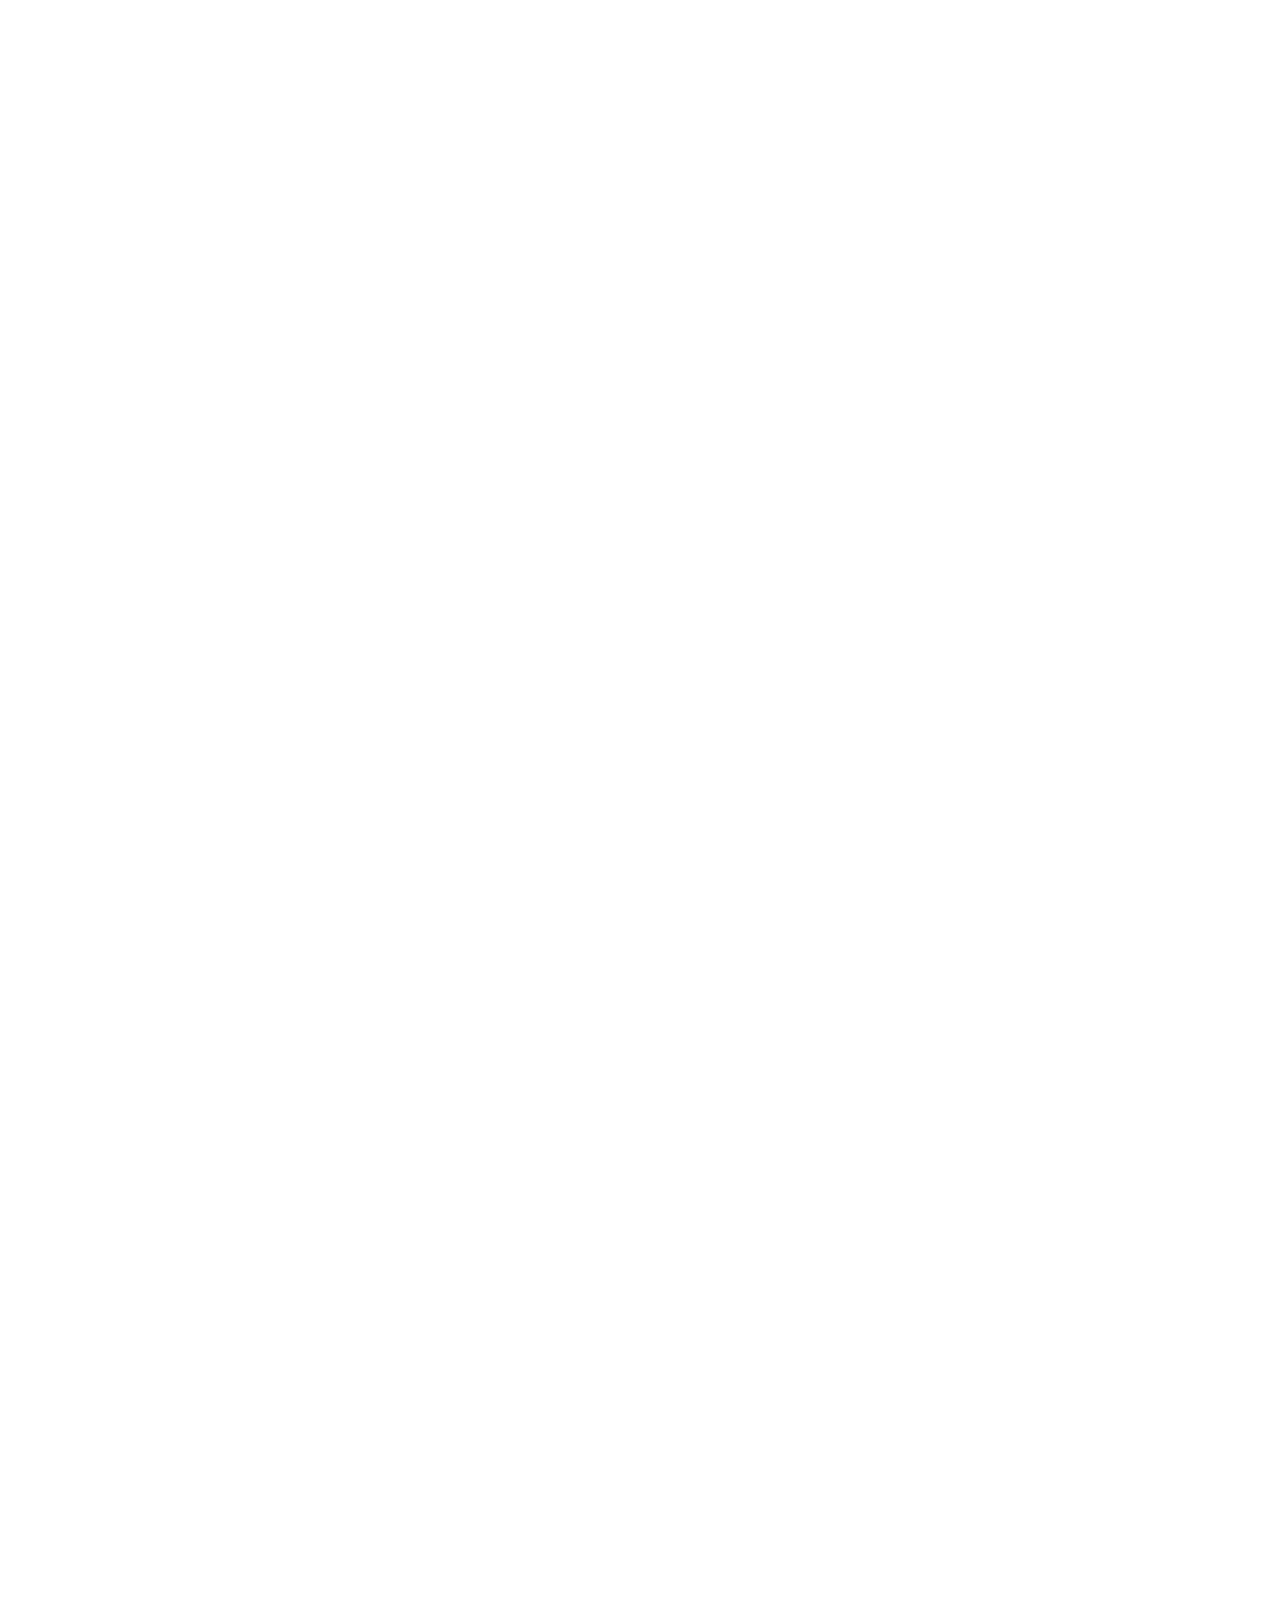
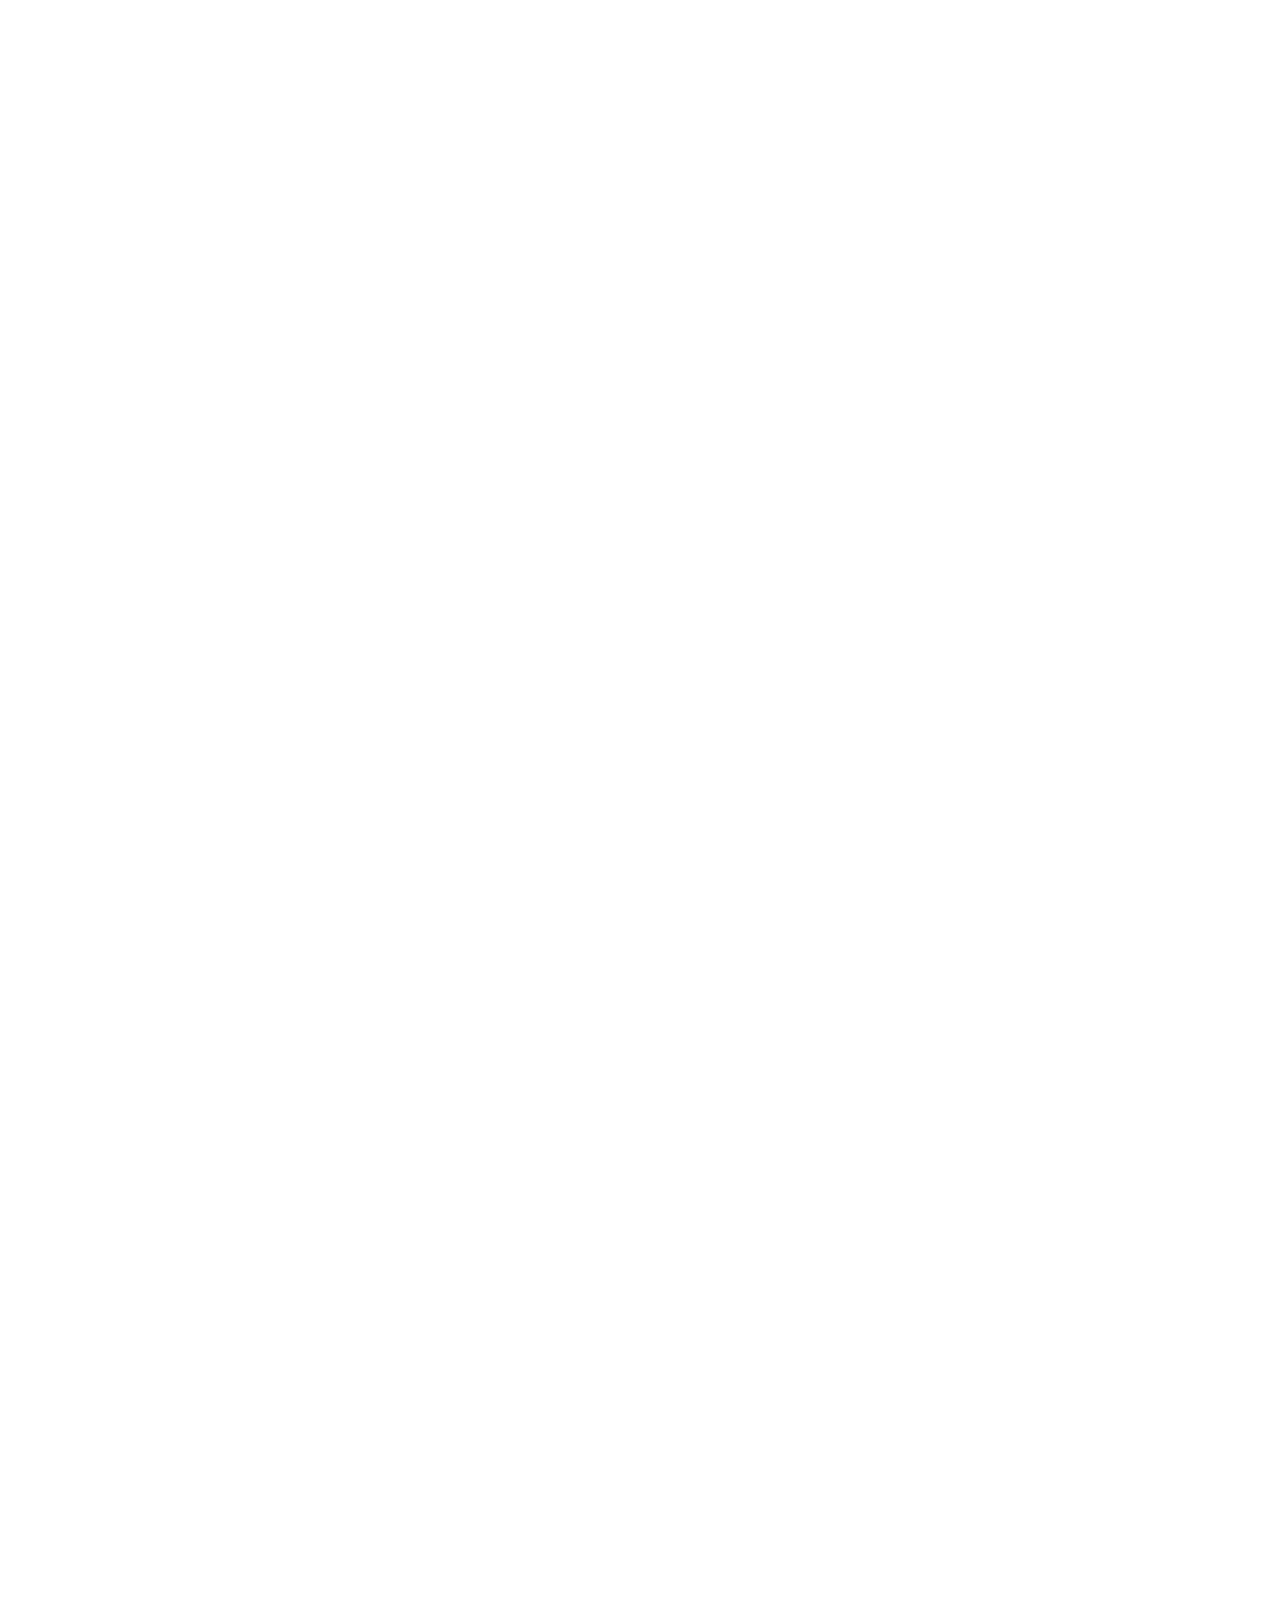
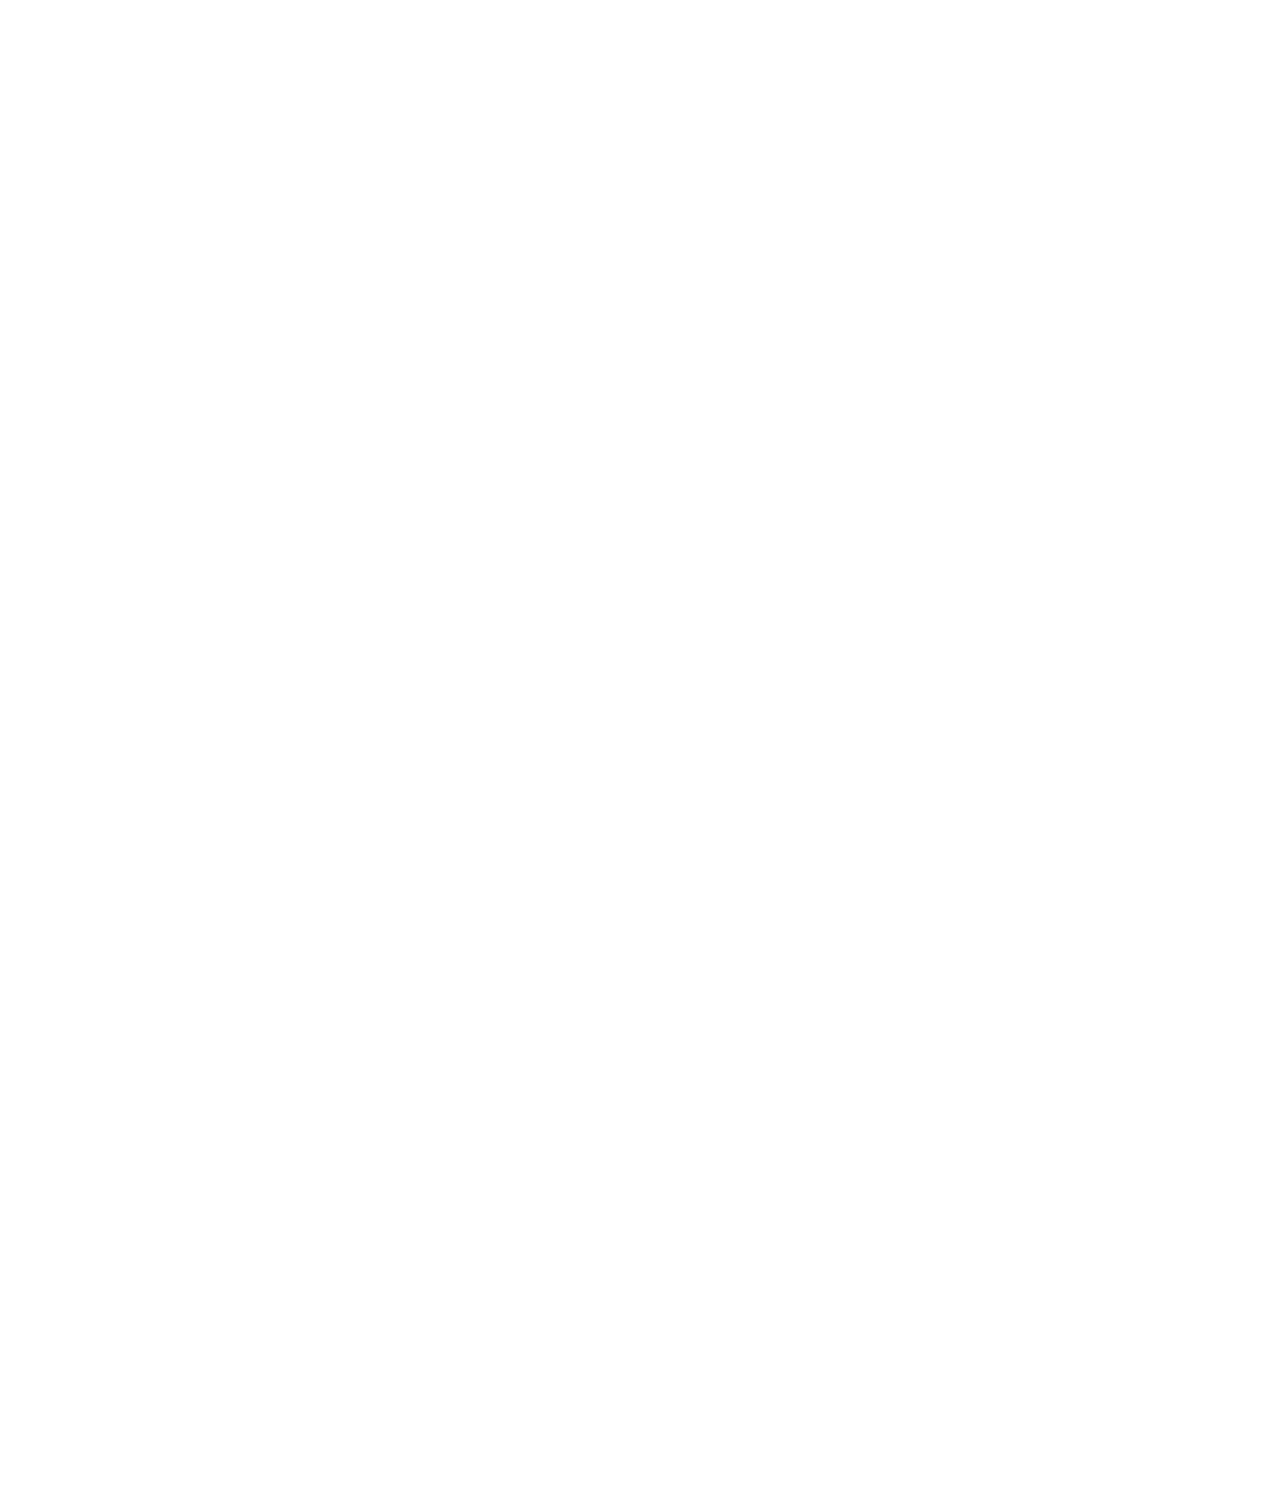
<file: tests/test.html>
<!DOCTYPE html>
<html>
<head>
    <title>Test Page</title>  
    <link rel="stylesheet" href="style.css">
    
      <!-- importmap : mappe le nom 'three' vers ton three.module.min.js local.
       IMPORTANT : le chemin ici est relatif au fichier HTML (tests/test.html). -->
  <script type="importmap">
  {
    "imports": {
      "three": "../three/build/three.module.min.js"
    }
  }
  </script>


    <style>
        canvas {
            position : fixed;
            top : 0;
            left : 0;

        }
    </style>

</head>


<body>

    <canvas id = "background" > </canvas>
<main>




    <p>
        Lorem ipsum dolor sit amet, consectetur adipiscing elit.
Lorem ipsum dolor sit amet, consectetur adipiscing elit.
Lorem ipsum dolor sit amet, consectetur adipiscing elit.
Lorem ipsum dolor sit amet, consectetur adipiscing elit.
Lorem ipsum dolor sit amet, consectetur adipiscing elit.
Lorem ipsum dolor sit amet, consectetur adipiscing elit.
Lorem ipsum dolor sit amet, consectetur adipiscing elit.
Lorem ipsum dolor sit amet, consectetur adipiscing elit.
Lorem ipsum dolor sit amet, consectetur adipiscing elit.
Lorem ipsum dolor sit amet, consectetur adipiscing elit.
Lorem ipsum dolor sit amet, consectetur adipiscing elit.
Lorem ipsum dolor sit amet, consectetur adipiscing elit.
Lorem ipsum dolor sit amet, consectetur adipiscing elit.
Lorem ipsum dolor sit amet, consectetur adipiscing elit.
Lorem ipsum dolor sit amet, consectetur adipiscing elit.
Lorem ipsum dolor sit amet, consectetur adipiscing elit.
Lorem ipsum dolor sit amet, consectetur adipiscing elit.
Lorem ipsum dolor sit amet, consectetur adipiscing elit.
Lorem ipsum dolor sit amet, consectetur adipiscing elit.
Lorem ipsum dolor sit amet, consectetur adipiscing elit.
Lorem ipsum dolor sit amet, consectetur adipiscing elit.
Lorem ipsum dolor sit amet, consectetur adipiscing elit.
Lorem ipsum dolor sit amet, consectetur adipiscing elit.
Lorem ipsum dolor sit amet, consectetur adipiscing elit.
Lorem ipsum dolor sit amet, consectetur adipiscing elit.
Lorem ipsum dolor sit amet, consectetur adipiscing elit.
Lorem ipsum dolor sit amet, consectetur adipiscing elit.
Lorem ipsum dolor sit amet, consectetur adipiscing elit.
Lorem ipsum dolor sit amet, consectetur adipiscing elit.
Lorem ipsum dolor sit amet, consectetur adipiscing elit.
Lorem ipsum dolor sit amet, consectetur adipiscing elit.
Lorem ipsum dolor sit amet, consectetur adipiscing elit.
Lorem ipsum dolor sit amet, consectetur adipiscing elit.
Lorem ipsum dolor sit amet, consectetur adipiscing elit.
Lorem ipsum dolor sit amet, consectetur adipiscing elit.
Lorem ipsum dolor sit amet, consectetur adipiscing elit.
Lorem ipsum dolor sit amet, consectetur adipiscing elit.
Lorem ipsum dolor sit amet, consectetur adipiscing elit.
Lorem ipsum dolor sit amet, consectetur adipiscing elit.
Lorem ipsum dolor sit amet, consectetur adipiscing elit.
Lorem ipsum dolor sit amet, consectetur adipiscing elit.
Lorem ipsum dolor sit amet, consectetur adipiscing elit.
Lorem ipsum dolor sit amet, consectetur adipiscing elit.
Lorem ipsum dolor sit amet, consectetur adipiscing elit.
Lorem ipsum dolor sit amet, consectetur adipiscing elit.
Lorem ipsum dolor sit amet, consectetur adipiscing elit.
Lorem ipsum dolor sit amet, consectetur adipiscing elit.
Lorem ipsum dolor sit amet, consectetur adipiscing elit.
Lorem ipsum dolor sit amet, consectetur adipiscing elit.
Lorem ipsum dolor sit amet, consectetur adipiscing elit.
Lorem ipsum dolor sit amet, consectetur adipiscing elit.
Lorem ipsum dolor sit amet, consectetur adipiscing elit.
Lorem ipsum dolor sit amet, consectetur adipiscing elit.
Lorem ipsum dolor sit amet, consectetur adipiscing elit.
Lorem ipsum dolor sit amet, consectetur adipiscing elit.
Lorem ipsum dolor sit amet, consectetur adipiscing elit.
Lorem ipsum dolor sit amet, consectetur adipiscing elit.
Lorem ipsum dolor sit amet, consectetur adipiscing elit.
Lorem ipsum dolor sit amet, consectetur adipiscing elit.
Lorem ipsum dolor sit amet, consectetur adipiscing elit.
Lorem ipsum dolor sit amet, consectetur adipiscing elit.
Lorem ipsum dolor sit amet, consectetur adipiscing elit.
Lorem ipsum dolor sit amet, consectetur adipiscing elit.
Lorem ipsum dolor sit amet, consectetur adipiscing elit.
Lorem ipsum dolor sit amet, consectetur adipiscing elit.
Lorem ipsum dolor sit amet, consectetur adipiscing elit.
Lorem ipsum dolor sit amet, consectetur adipiscing elit.
Lorem ipsum dolor sit amet, consectetur adipiscing elit.
Lorem ipsum dolor sit amet, consectetur adipiscing elit.
Lorem ipsum dolor sit amet, consectetur adipiscing elit.
Lorem ipsum dolor sit amet, consectetur adipiscing elit.
Lorem ipsum dolor sit amet, consectetur adipiscing elit.
Lorem ipsum dolor sit amet, consectetur adipiscing elit.
Lorem ipsum dolor sit amet, consectetur adipiscing elit.
Lorem ipsum dolor sit amet, consectetur adipiscing elit.
Lorem ipsum dolor sit amet, consectetur adipiscing elit.
Lorem ipsum dolor sit amet, consectetur adipiscing elit.
Lorem ipsum dolor sit amet, consectetur adipiscing elit.
Lorem ipsum dolor sit amet, consectetur adipiscing elit.
Lorem ipsum dolor sit amet, consectetur adipiscing elit.
Lorem ipsum dolor sit amet, consectetur adipiscing elit.
Lorem ipsum dolor sit amet, consectetur adipiscing elit.
Lorem ipsum dolor sit amet, consectetur adipiscing elit.
Lorem ipsum dolor sit amet, consectetur adipiscing elit.
Lorem ipsum dolor sit amet, consectetur adipiscing elit.
Lorem ipsum dolor sit amet, consectetur adipiscing elit.
Lorem ipsum dolor sit amet, consectetur adipiscing elit.
Lorem ipsum dolor sit amet, consectetur adipiscing elit.
Lorem ipsum dolor sit amet, consectetur adipiscing elit.
Lorem ipsum dolor sit amet, consectetur adipiscing elit.
Lorem ipsum dolor sit amet, consectetur adipiscing elit.
Lorem ipsum dolor sit amet, consectetur adipiscing elit.
Lorem ipsum dolor sit amet, consectetur adipiscing elit.
Lorem ipsum dolor sit amet, consectetur adipiscing elit.
Lorem ipsum dolor sit amet, consectetur adipiscing elit.
Lorem ipsum dolor sit amet, consectetur adipiscing elit.
Lorem ipsum dolor sit amet, consectetur adipiscing elit.
Lorem ipsum dolor sit amet, consectetur adipiscing elit.
Lorem ipsum dolor sit amet, consectetur adipiscing elit.
Lorem ipsum dolor sit amet, consectetur adipiscing elit.
Lorem ipsum dolor sit amet, consectetur adipiscing elit.
Lorem ipsum dolor sit amet, consectetur adipiscing elit.
Lorem ipsum dolor sit amet, consectetur adipiscing elit.
Lorem ipsum dolor sit amet, consectetur adipiscing elit.
Lorem ipsum dolor sit amet, consectetur adipiscing elit.
Lorem ipsum dolor sit amet, consectetur adipiscing elit.
Lorem ipsum dolor sit amet, consectetur adipiscing elit.
Lorem ipsum dolor sit amet, consectetur adipiscing elit.
Lorem ipsum dolor sit amet, consectetur adipiscing elit.
Lorem ipsum dolor sit amet, consectetur adipiscing elit.
Lorem ipsum dolor sit amet, consectetur adipiscing elit.
Lorem ipsum dolor sit amet, consectetur adipiscing elit.
Lorem ipsum dolor sit amet, consectetur adipiscing elit.
Lorem ipsum dolor sit amet, consectetur adipiscing elit.
Lorem ipsum dolor sit amet, consectetur adipiscing elit.
Lorem ipsum dolor sit amet, consectetur adipiscing elit.
Lorem ipsum dolor sit amet, consectetur adipiscing elit.
Lorem ipsum dolor sit amet, consectetur adipiscing elit.
Lorem ipsum dolor sit amet, consectetur adipiscing elit.
Lorem ipsum dolor sit amet, consectetur adipiscing elit.
Lorem ipsum dolor sit amet, consectetur adipiscing elit.
Lorem ipsum dolor sit amet, consectetur adipiscing elit.
Lorem ipsum dolor sit amet, consectetur adipiscing elit.
Lorem ipsum dolor sit amet, consectetur adipiscing elit.
Lorem ipsum dolor sit amet, consectetur adipiscing elit.
Lorem ipsum dolor sit amet, consectetur adipiscing elit.
Lorem ipsum dolor sit amet, consectetur adipiscing elit.
Lorem ipsum dolor sit amet, consectetur adipiscing elit.

    </p>


</main>
    <script type = "module" src = "test.js"></script>
</body>




</html>
</file>
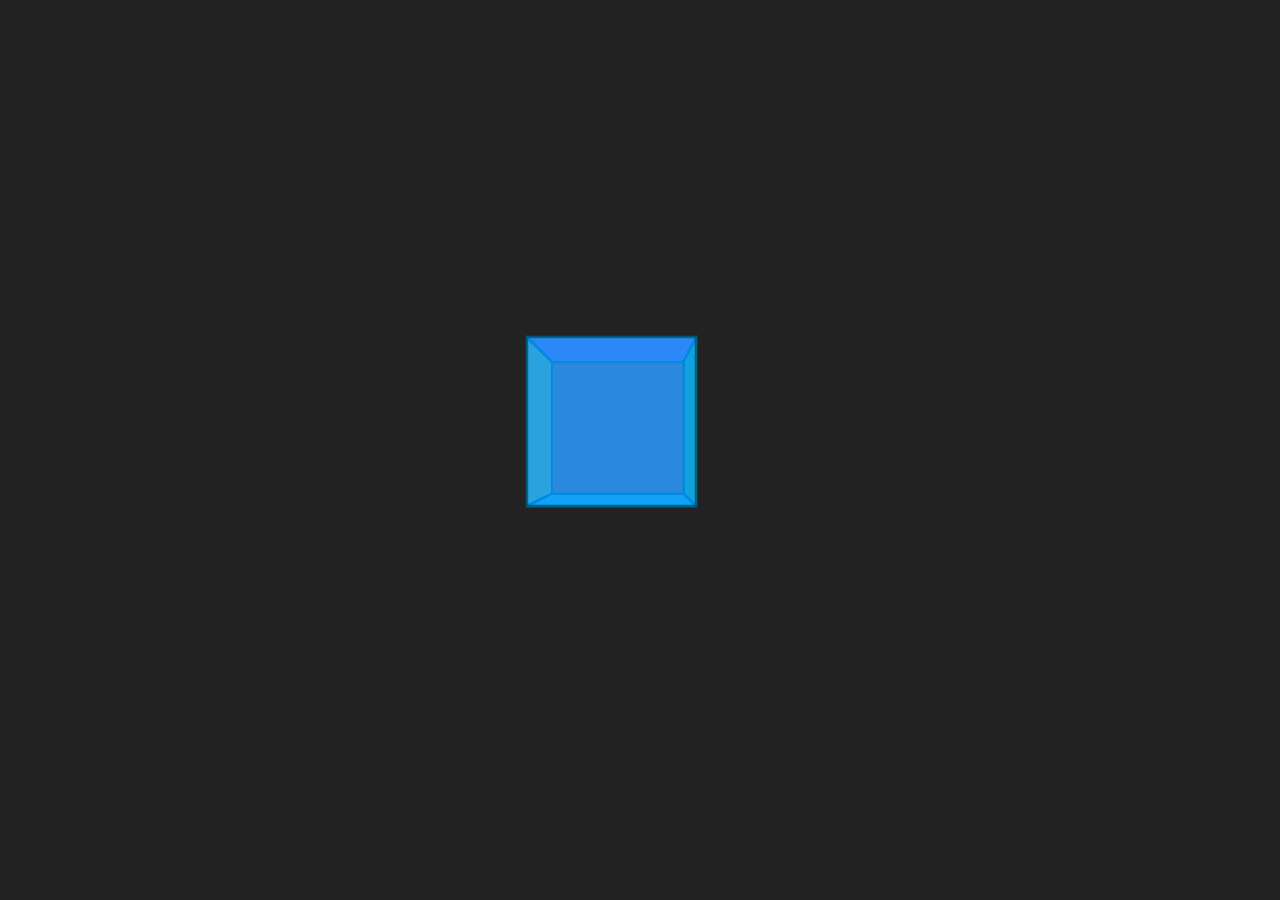
<file: assets/cube/cube.html>
<!DOCTYPE html>
<html lang="fr">
<head>
<meta charset="UTF-8" />
<meta name="viewport" content="width=device-width, initial-scale=1" />
<title>Cube 3D qui tourne</title>
<style>
  body {
    display: flex;
    height: 100vh;
    justify-content: center;
    align-items: center;
    background: #222;
    margin: 0;
  }

  .scene {
    width: 200px;
    height: 200px;
    perspective: 600px;
  }

  .cube {
    width: 150px;
    height: 150px;
    position: relative;
    transform-style: preserve-3d;
    animation: rotateCube 5s linear infinite;
  }

  .cube__face {
    position: absolute;
    width: 150px;
    height: 150px;
    background: rgba(0, 150, 255, 0.8);
    border: 2px solid #005577;
    box-sizing: border-box;
  }

  .cube__face--front  { transform: translateZ(75px); }
  .cube__face--back   { transform: rotateY(180deg) translateZ(75px); background: rgba(255, 100, 100, 0.8);}
  .cube__face--right  { transform: rotateY(90deg) translateZ(75px); background: rgba(100, 255, 100, 0.8);}
  .cube__face--left   { transform: rotateY(-90deg) translateZ(75px); background: rgba(255, 255, 100, 0.8);}
  .cube__face--top    { transform: rotateX(90deg) translateZ(75px); background: rgba(255, 100, 255, 0.8);}
  .cube__face--bottom { transform: rotateX(-90deg) translateZ(75px); background: rgba(100, 255, 255, 0.8);}

  @keyframes rotateCube {
    from { transform: rotateX(0deg) rotateY(0deg); }
    to   { transform: rotateX(360deg) rotateY(360deg); }
  }
</style>
</head>
<body>
  <div class="scene">
    <div class="cube">
      <div class="cube__face cube__face--front"></div>
      <div class="cube__face cube__face--back"></div>
      <div class="cube__face cube__face--right"></div>
      <div class="cube__face cube__face--left"></div>
      <div class="cube__face cube__face--top"></div>
      <div class="cube__face cube__face--bottom"></div>
    </div>
  </div>
</body>
</html>
</file>
<file: styles/space_style.css>
/* canvas en background, non interactif */
canvas#background {
  position: fixed;
  inset: 0;
  width: 100vw;
  height: 100vh;
  z-index: -1;
  pointer-events: none;
  display: block;
}

/* évite la répétition de canvas{...} ailleurs */

/* main : le faire participer au flux normal (scroll) */
main {
  position: relative;        /* <-- important : ne pas rester absolute */
  z-index: 1;
  width: 100%;
  color: white;
  margin: 0 auto;
  padding: 120px 0;
  display: grid;
  grid-template-columns: repeat(12, 1fr);
  /* si tu veux forcer du scroll pendant les tests : */
  /* min-height: 200vh; */
}

/* le reste de ton CSS peut rester identique */
</file>
<file: tests/style.css>
/* canvas en background, non interactif */
canvas#background {
  position: fixed;
  inset: 0;
  width: 100vw;
  height: 100vh;
  z-index: -1;
  pointer-events: none;
  display: block;
}

/* évite la répétition de canvas{...} ailleurs */

/* main : le faire participer au flux normal (scroll) */
main {
  position: relative;        /* <-- important : ne pas rester absolute */
  z-index: 1;
  width: 100%;
  color: white;
  margin: 0 auto;
  padding: 120px 0;
  display: grid;
  grid-template-columns: repeat(12, 1fr);
  /* si tu veux forcer du scroll pendant les tests : */
  /* min-height: 200vh; */
}

/* le reste de ton CSS peut rester identique */
</file>
